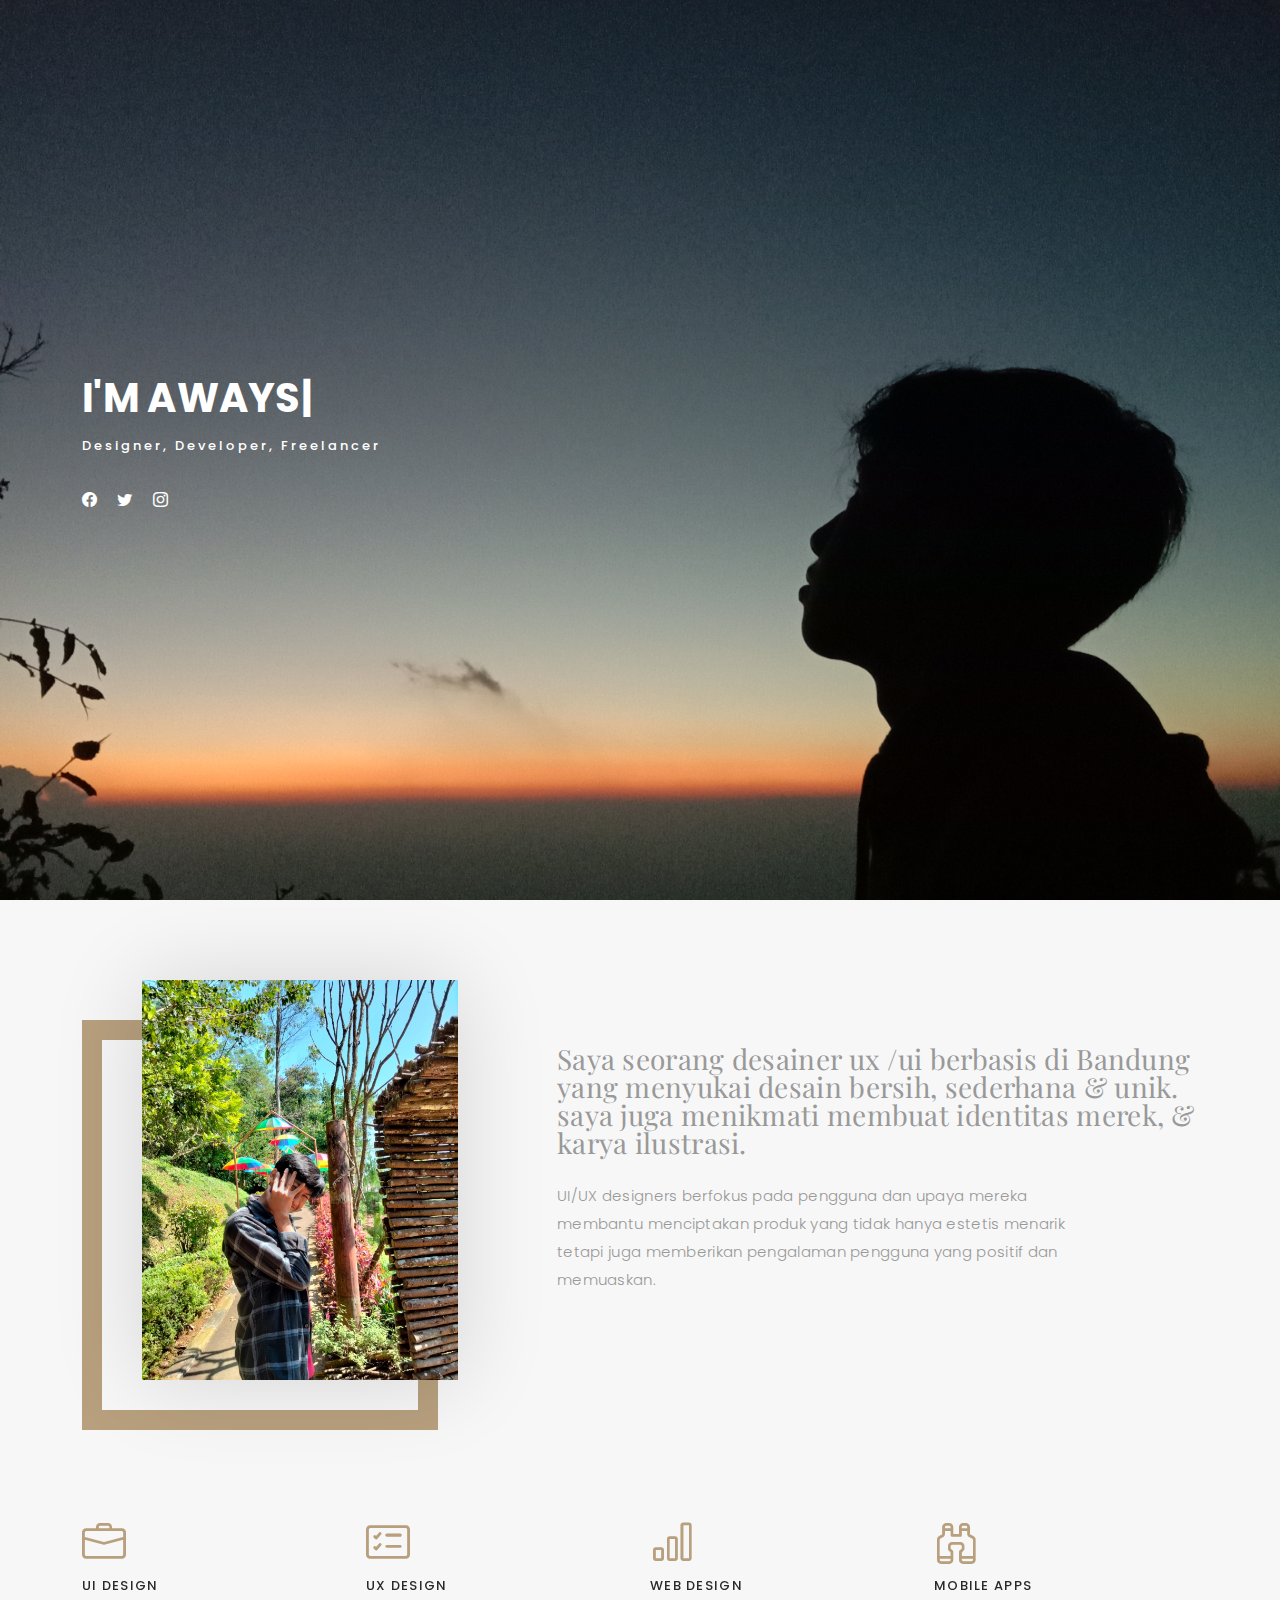
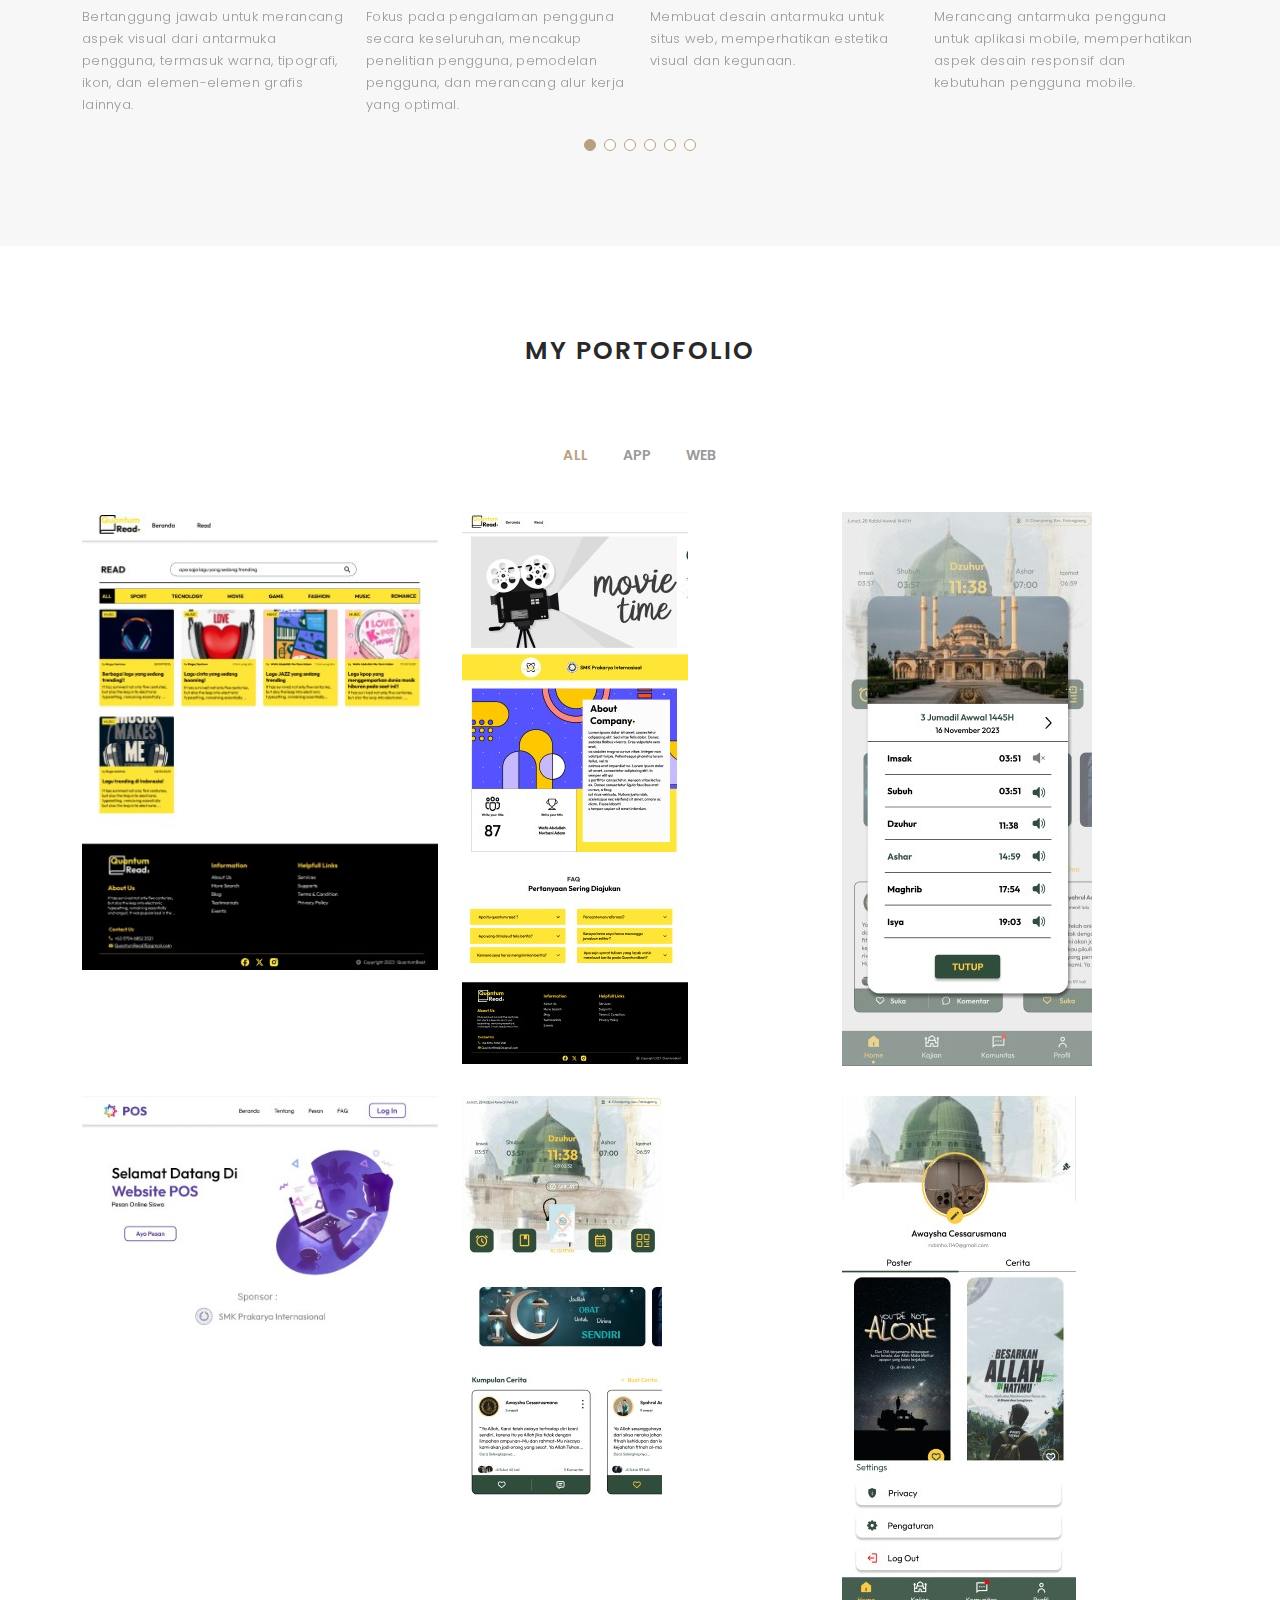
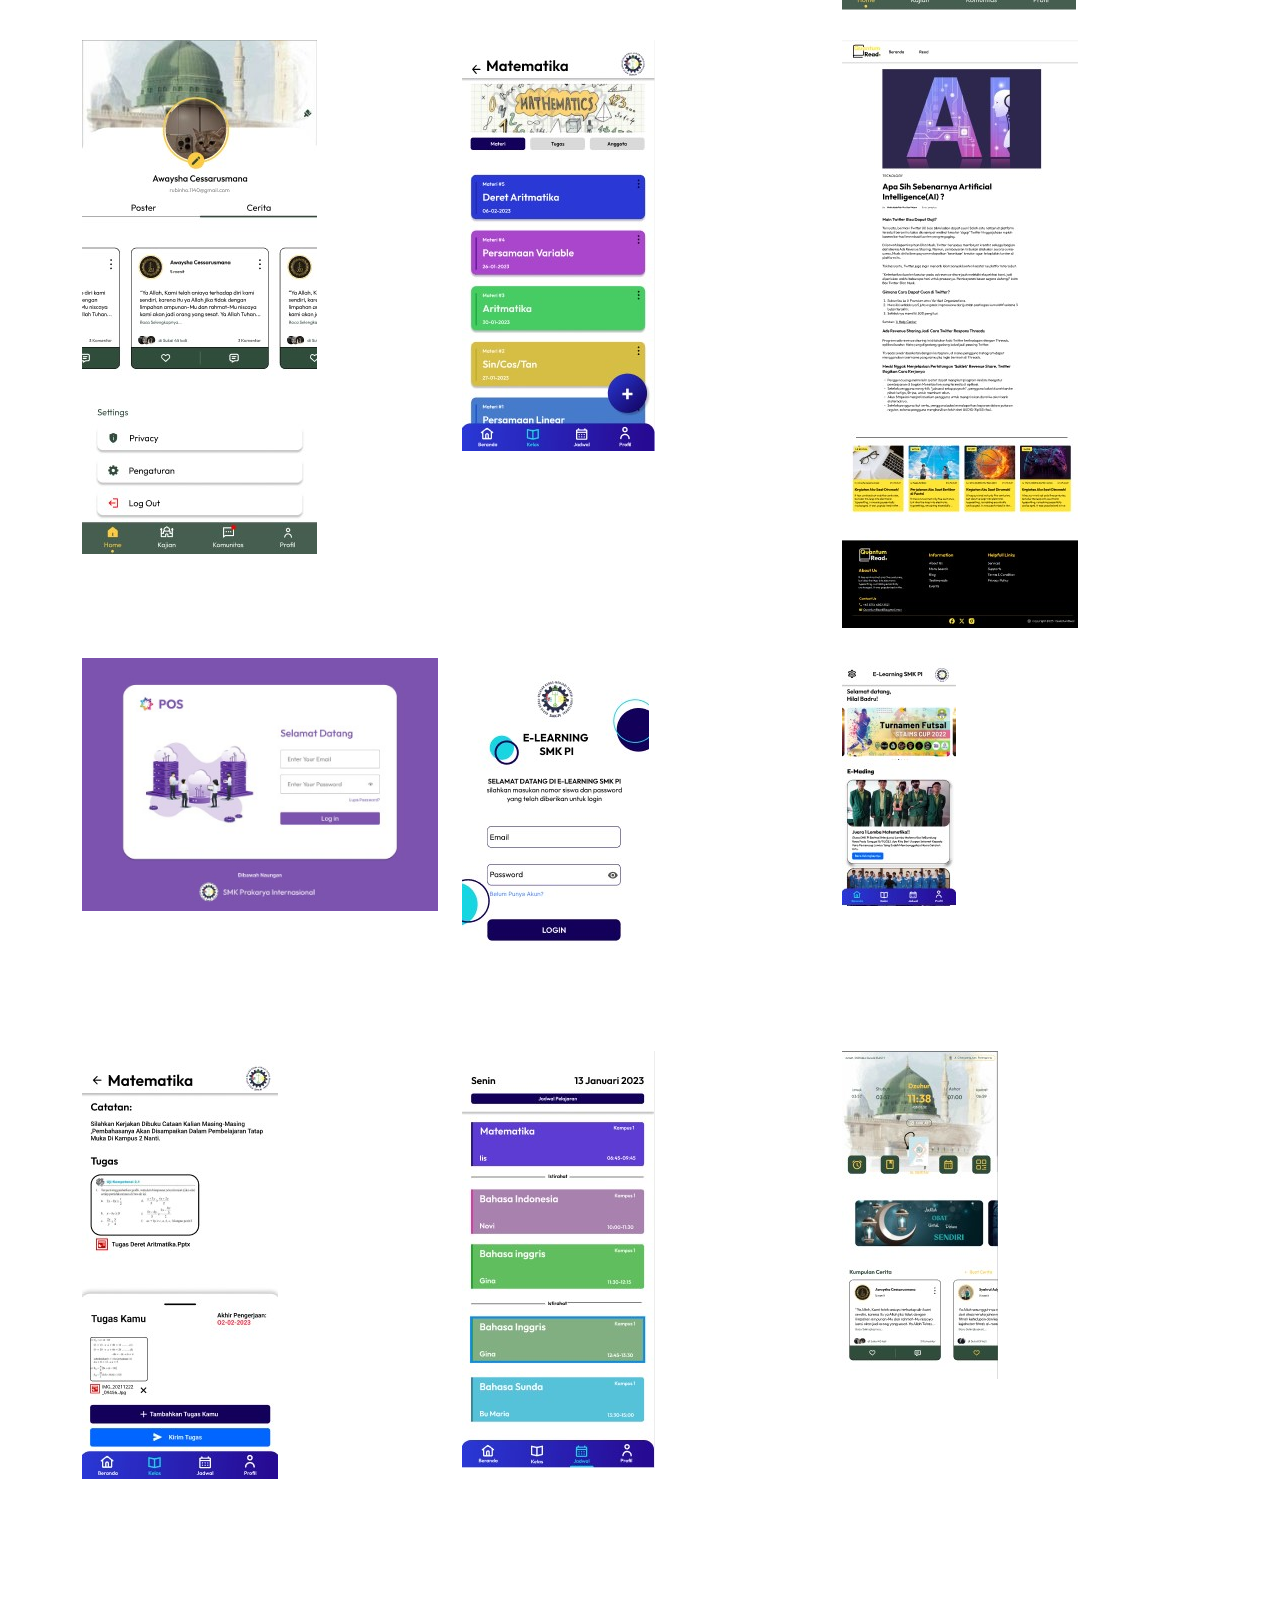
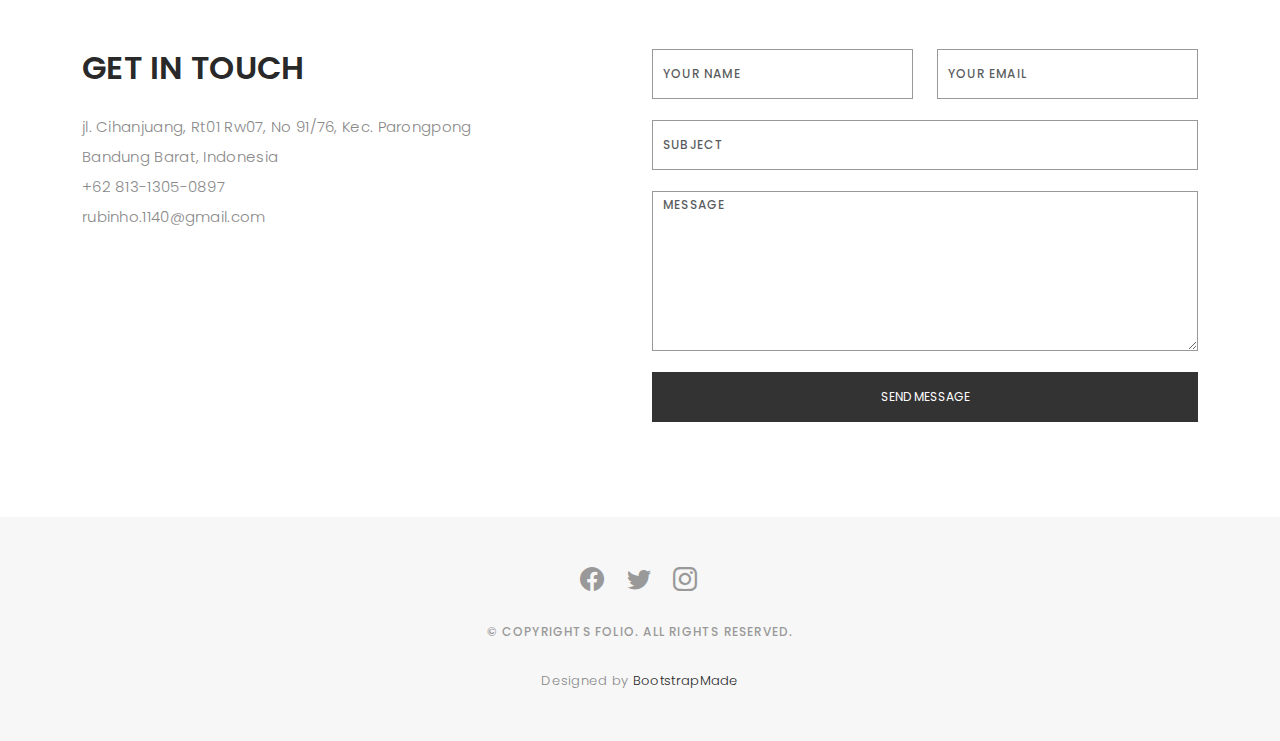
<file: index.html>
<!DOCTYPE html>
<html lang="en">

<head>
  <meta charset="utf-8">
  <meta content="width=device-width, initial-scale=1.0" name="viewport">

  <title>Folio Bootstrap Template - Index</title>
  <meta content="" name="description">
  <meta content="" name="keywords">

  <!-- Favicons -->
  <link href="assets/img/favicon.png" rel="icon">
  <link href="assets/img/apple-touch-icon.png" rel="apple-touch-icon">

  <!-- Google Fonts -->
  <link href="https://fonts.googleapis.com/css?family=Poppins:300,300i,400,400i,500,500i,600,600i,700,700i|Playfair+Display:400,400i,500,500i,600,600i,700,700i,900,900i" rel="stylesheet">

  <!-- Vendor CSS Files -->
  <link href="assets/vendor/bootstrap/css/bootstrap.min.css" rel="stylesheet">
  <link href="assets/vendor/bootstrap-icons/bootstrap-icons.css" rel="stylesheet">
  <link href="assets/vendor/boxicons/css/boxicons.min.css" rel="stylesheet">
  <link href="assets/vendor/glightbox/css/glightbox.min.css" rel="stylesheet">
  <link href="assets/vendor/swiper/swiper-bundle.min.css" rel="stylesheet">

  <!-- Template Main CSS File -->
  <link href="assets/css/style.css" rel="stylesheet">

  <!-- =======================================================
  * Template Name: Folio
  * Updated: Nov 17 2023 with Bootstrap v5.3.2
  * Template URL: https://bootstrapmade.com/folio-bootstrap-portfolio-template/
  * Author: BootstrapMade.com
  * License: https://bootstrapmade.com/license/
  ======================================================== -->
</head>

<body>

  <!-- ======= Header ======= -->
  <header id="header" class="fixed-top ">
    <div class="container d-flex align-items-center justify-content-between">

      <a href="index.html" class="logo"><img src="assets/img/logo.png" alt="" class="img-fluid"></a>
      <!-- Uncomment below if you prefer to use an text logo -->
      <!-- <h1 class="logo"><a href="index.html">Folio</a></h1> -->

      <nav id="navbar" class="navbar">
        <ul>
          <li><a class="nav-link scrollto active" href="#hero">Home</a></li>
          <li><a class="nav-link scrollto" href="#about">About</a></li>
          <li><a class="nav-link  scrollto" href="#portfolio">Portfolio</a></li>
          <!-- <li><a class="nav-link  scrollto" href="#journal">Blog</a></li> -->
          <!-- <li class="dropdown"><a href="#"><span>Drop Down</span> <i class="bi bi-chevron-down"></i></a>
            <ul>
              <li><a href="#">Drop Down 1</a></li>
              <li class="dropdown"><a href="#"><span>Deep Drop Down</span> <i class="bi bi-chevron-right"></i></a>
                <ul>
                  <li><a href="#">Deep Drop Down 1</a></li>
                  <li><a href="#">Deep Drop Down 2</a></li>
                  <li><a href="#">Deep Drop Down 3</a></li>
                  <li><a href="#">Deep Drop Down 4</a></li>
                  <li><a href="#">Deep Drop Down 5</a></li>
                </ul>
              </li>
              <li><a href="#">Drop Down 2</a></li>
              <li><a href="#">Drop Down 3</a></li>
              <li><a href="#">Drop Down 4</a></li>
            </ul>
          </li> -->
          <li><a class="nav-link scrollto" href="#contact">Contact</a></li>
        </ul>
        <i class="bi bi-list mobile-nav-toggle"></i>
      </nav><!-- .navbar -->

    </div>
  </header><!-- End Header -->

  <!-- ======= Hero Section ======= -->
  <div id="hero" class="home">

    <div class="container">
      <div class="hero-content">
        <h1>I'm <span class="typed" data-typed-items="Awaysha Cessarusmana, Designer, Developer, Freelancer"></span></h1>
        <p>Designer, Developer, Freelancer</p>

        <ul class="list-unstyled list-social">
          <li><a href="#"><i class="bi bi-facebook"></i></a></li>
          <li><a href="#"><i class="bi bi-twitter"></i></a></li>
          <li><a href="#"><i class="bi bi-instagram"></i></a></li>
          <!-- <li><a href="#"><i class="bi bi-linkedin"></i></a></li> -->
        </ul>
      </div>
    </div>
  </div><!-- End Hero -->

  <main id="main">

    <!-- ======= About Section ======= -->
    <div id="about" class="paddsection">
      <div class="container">
        <div class="row justify-content-between">

          <div class="col-lg-4 ">
            <div class="div-img-bg">
              <div class="about-img">
                <img src="assets/img/aku.jpg" class="img-responsive" alt="me">
              </div>
            </div>
          </div>

          <div class="col-lg-7">
            <div class="about-descr">

              <p class="p-heading">Saya seorang desainer ux /ui berbasis di Bandung yang menyukai desain bersih, sederhana & unik. saya juga menikmati membuat identitas merek, & karya ilustrasi. </p>
              <p class="separator">UI/UX designers berfokus pada pengguna dan upaya mereka membantu menciptakan produk yang tidak hanya estetis menarik tetapi juga memberikan pengalaman pengguna yang positif dan memuaskan. </p>

            </div>

          </div>
        </div>
      </div>
    </div><!-- End About Section -->

    <!-- ======= Services Section ======= -->
    <div id="services">
      <div class="container">

        <div class="services-slider swiper" data-aos="fade-up" data-aos-delay="100">
          <div class="swiper-wrapper">

            <div class="swiper-slide">
              <div class="services-block">
                <i class="bi bi-briefcase"></i>
                <span>UI DESIGN</span>
                <p class="separator">Bertanggung jawab untuk merancang aspek visual dari antarmuka pengguna, termasuk warna, tipografi, ikon, dan elemen-elemen grafis lainnya. </p>
              </div>
            </div><!-- End testimonial item -->

            <div class="swiper-slide">
              <div class="services-block">
                <i class="bi bi-card-checklist"></i>
                <span>UX DESIGN</span>
                <p class="separator">Fokus pada pengalaman pengguna secara keseluruhan, mencakup penelitian pengguna, pemodelan pengguna, dan merancang alur kerja yang optimal. </p>
              </div>
            </div><!-- End testimonial item -->

            <div class="swiper-slide">
              <div class="services-block">
                <i class="bi bi-bar-chart"></i>
                <span>WEB DESIGN</span>
                <p class="separator">Membuat desain antarmuka untuk situs web, memperhatikan estetika visual dan kegunaan. </p>
              </div>
            </div><!-- End testimonial item -->

            <div class="swiper-slide">
              <div class="services-block">
                <i class="bi bi-binoculars"></i>
                <span>MOBILE APPS</span>
                <p class="separator">Merancang antarmuka pengguna untuk aplikasi mobile, memperhatikan aspek desain responsif dan kebutuhan pengguna mobile.</p>
              </div>
            </div><!-- End testimonial item -->

            <div class="swiper-slide">
              <div class="services-block">
                <i class="bi bi-brightness-high"></i>
                <span>PROTOTYPING</span>
                <p class="separator">Membuat prototipe interaktif untuk menggambarkan secara nyata alur pengguna dan fungsionalitas produk. </p>
              </div>
            </div> <!--End testimonial item -->

            <div class="swiper-slide">
              <div class="services-block">
                <i class="bi bi-calendar4-week"></i>
                <span>FREELANCE DESIGNER</span>
                <p class="separator">Bekerja secara independen untuk berbagai proyek dan klien, membangun portofolio desain pribadi. </p>
              </div>
            </div> <!--End testimonial item -->

          </div>
          <div class="swiper-pagination"></div>
        </div>

      </div>

    </div><!-- End Services Section -->

    <!-- ======= Portfolio Section ======= -->
    <div id="portfolio" class="paddsection">

      <div class="container">
        <div class="section-title text-center">
          <h2>My Portofolio</h2>
        </div>
      </div>

      <div class="container">

        <div class="row">
          <div class="col-lg-12 d-flex justify-content-center">
            <ul id="portfolio-flters">
              <li data-filter="*" class="filter-active">All</li>
              <li data-filter=".filter-app">App</li>
              <!-- <li data-filter=".filter-card">Card</li> -->
              <li data-filter=".filter-web">Web</li>
            </ul>
          </div>
        </div>

        <div class="row portfolio-container">

          <div class="col-lg-4 col-md-6 portfolio-item filter-web">
            <img src="assets/img/web2.jpg" class="img-fluid" alt="">
            <div class="portfolio-info">
              <h4>Halaman search, Website Blog</h4>
              <p>Web</p>
              <a href="assets/img/web2.jpg" data-gallery="portfolioGallery" class="portfolio-lightbox preview-link" title="Web 2"><i class="bx bx-plus"></i></a>
              <a href="portfolio-details.html" class="details-link" title="More Details"><i class="bx bx-link"></i></a>
            </div>
          </div>

          <div class="col-lg-4 col-md-6 portfolio-item filter-web">
            <img src="assets/img/web3.jpg" class="img-fluid" alt="">
            <div class="portfolio-info">
              <h4>Tampilan depan, Website Blog</h4>
              <p>Web</p>
              <a href="assets/img/web3.jpg" data-gallery="portfolioGallery" class="portfolio-lightbox preview-link" title="Web 2"><i class="bx bx-plus"></i></a>
              <a href="portfolio-details.html" class="details-link" title="More Details"><i class="bx bx-link"></i></a>
            </div>
          </div>

          <div class="col-lg-4 col-md-6 portfolio-item filter-app">
            <img src="assets/img/app2.jpg" class="img-fluid" alt="">
            <div class="portfolio-info">
              <h4>Jawal sholat, App Muslim</h4>
              <p>App</p>
              <a href="assets/img/app2.jpg" data-gallery="portfolioGallery" class="portfolio-lightbox preview-link" title="App 1"><i class="bx bx-plus"></i></a>
              <a href="portfolio-details.html" class="details-link" title="More Details"><i class="bx bx-link"></i></a>
            </div>
          </div>

          <div class="col-lg-4 col-md-6 portfolio-item filter-web">
            <img src="assets/img/web5.jpg" class="img-fluid" alt="">
            <div class="portfolio-info">
              <h4>Halaman utama, Website POS </h4>
              <p>Web</p>
              <a href="assets/img/web5.jpg" data-gallery="portfolioGallery" class="portfolio-lightbox preview-link" title="Web 3"><i class="bx bx-plus"></i></a>
              <a href="portfolio-details.html" class="details-link" title="More Details"><i class="bx bx-link"></i></a>
            </div>
          </div>

          <div class="col-lg-4 col-md-6 portfolio-item filter-app">
            <img src="assets/img/app9.jpg" class="img-fluid" alt="">
            <div class="portfolio-info">
              <h4>Halaman utama, App Muslim</h4>
              <p>App</p>
              <a href="assets/img/app9.jpg" data-gallery="portfolioGallery" class="portfolio-lightbox preview-link" title="App 2"><i class="bx bx-plus"></i></a>
              <a href="portfolio-details.html" class="details-link" title="More Details"><i class="bx bx-link"></i></a>
            </div>
          </div>

          <div class="col-lg-4 col-md-6 portfolio-item filter-app">
            <img src="assets/img/app3.jpg" class="img-fluid" alt="">
            <div class="portfolio-info">
              <h4>Halaman profil poster, App Muslim </h4>
              <p>App</p>
              <a href="assets/img/app3.jpg" data-gallery="portfolioGallery" class="portfolio-lightbox preview-link" title="App 3"><i class="bx bx-plus"></i></a>
              <a href="portfolio-details.html" class="details-link" title="More Details"><i class="bx bx-link"></i></a>
            </div>
          </div>

          <div class="col-lg-4 col-md-6 portfolio-item filter-app">
            <img src="assets/img/app4.jpg" class="img-fluid" alt="">
            <div class="portfolio-info">
              <h4>Halaman profil cerita, App Muslim</h4>
              <p>App</p>
              <a href="assets/img/app4.jpg" data-gallery="portfolioGallery" class="portfolio-lightbox preview-link" title="App 3"><i class="bx bx-plus"></i></a>
              <a href="portfolio-details.html" class="details-link" title="More Details"><i class="bx bx-link"></i></a>
            </div>
          </div>

          <div class="col-lg-4 col-md-6 portfolio-item filter-app">
            <img src="assets/img/app5.jpg" class="img-fluid" alt="">
            <div class="portfolio-info">
              <h4>Halaman materi, App E-Learning</h4>
              <p>App</p>
              <a href="assets/img/app5.jpg" data-gallery="portfolioGallery" class="portfolio-lightbox preview-link" title="App 3"><i class="bx bx-plus"></i></a>
              <a href="portfolio-details.html" class="details-link" title="More Details"><i class="bx bx-link"></i></a>
            </div>
          </div>

          <div class="col-lg-4 col-md-6 portfolio-item filter-web">
            <img src="assets/img/web4.jpg" class="img-fluid" alt="">
            <div class="portfolio-info">
              <h4>Halaman detail artikel, Website Blog</h4>
              <p>Web</p>
              <a href="assets/img/web4.jpg" data-gallery="portfolioGallery" class="portfolio-lightbox preview-link" title="Web 4"><i class="bx bx-plus"></i></a>
              <a href="portfolio-details.html" class="details-link" title="More Details"><i class="bx bx-link"></i></a>
            </div>
          </div>

          <div class="col-lg-4 col-md-6 portfolio-item filter-web">
            <img src="assets/img/web6.jpg" class="img-fluid" alt="">
            <div class="portfolio-info">
              <h4>Halaman login, Website POS</h4>
              <p>Web</p>
              <a href="assets/img/web6.jpg" data-gallery="portfolioGallery" class="portfolio-lightbox preview-link" title="Web 4"><i class="bx bx-plus"></i></a>
              <a href="portfolio-details.html" class="details-link" title="More Details"><i class="bx bx-link"></i></a>
            </div>
          </div>

          <div class="col-lg-4 col-md-6 portfolio-item filter-app">
            <img src="assets/img/app6.jpg" class="img-fluid" alt="">
            <div class="portfolio-info">
              <h4>Halaman login, App E-Learning</h4>
              <p>App</p>
              <a href="assets/img/app6.jpg" data-gallery="portfolioGallery" class="portfolio-lightbox preview-link" title="Web 4"><i class="bx bx-plus"></i></a>
              <a href="portfolio-details.html" class="details-link" title="More Details"><i class="bx bx-link"></i></a>
            </div>
          </div>

          <div class="col-lg-4 col-md-6 portfolio-item filter-app">
            <img src="assets/img/app7.jpg" class="img-fluid" alt="">
            <div class="portfolio-info">
              <h4>Halaman utama, App E-Learning</h4>
              <p>App</p>
              <a href="assets/img/app7.jpg" data-gallery="portfolioGallery" class="portfolio-lightbox preview-link" title="Web 4"><i class="bx bx-plus"></i></a>
              <a href="portfolio-details.html" class="details-link" title="More Details"><i class="bx bx-link"></i></a>
            </div>
          </div>

          <div class="col-lg-4 col-md-6 portfolio-item filter-app">
            <img src="assets/img/app8.jpg" class="img-fluid" alt="">
            <div class="portfolio-info">
              <h4>Halaman pengiriman tugas, App E-Learning</h4>
              <p>App</p>
              <a href="assets/img/app8.jpg" data-gallery="portfolioGallery" class="portfolio-lightbox preview-link" title="Web 4"><i class="bx bx-plus"></i></a>
              <a href="portfolio-details.html" class="details-link" title="More Details"><i class="bx bx-link"></i></a>
            </div>
          </div>

          <div class="col-lg-4 col-md-6 portfolio-item filter-app">
            <img src="assets/img/app11.jpg" class="img-fluid" alt="">
            <div class="portfolio-info">
              <h4>Halaman jadwal pelajaran, App E-Learning</h4>
              <p>App</p>
              <a href="assets/img/app10.jpg" data-gallery="portfolioGallery" class="portfolio-lightbox preview-link" title="Web 4"><i class="bx bx-plus"></i></a>
              <a href="portfolio-details.html" class="details-link" title="More Details"><i class="bx bx-link"></i></a>
            </div>
          </div>

          <div class="col-lg-4 col-md-6 portfolio-item filter-app">
            <img src="assets/img/app1.jpg" class="img-fluid" alt="">
            <div class="portfolio-info">
              <h4>Halaman utama, App Muslim</h4>
              <p>App</p>
              <a href="assets/img/app1.jpg" data-gallery="portfolioGallery" class="portfolio-lightbox preview-link" title="Web 4"><i class="bx bx-plus"></i></a>
              <a href="portfolio-details.html" class="details-link" title="More Details"><i class="bx bx-link"></i></a>
            </div>
          </div>

        </div>

      </div>

    </div><!-- End Portfolio Section -->

    <!-- ======= Journal Section ======= -->
    <!-- <div id="journal" class="text-left paddsection">

      <div class="container">
        <div class="section-title text-center">
          <h2>journal</h2>
        </div>
      </div>

      <div class="container">
        <div class="journal-block">
          <div class="row">

            <div class="col-lg-4 col-md-6">
              <div class="journal-info">

                <a href="blog-single.html"><img src="assets/img/blog-post-1.jpg" class="img-responsive" alt="img"></a>

                <div class="journal-txt">

                  <h4><a href="blog-single.html">SO LETS MAKE THE MOST IS BEAUTIFUL</a></h4>
                  <p class="separator">To an English person, it will seem like simplified English
                  </p>

                </div>

              </div>
            </div>

            <div class="col-lg-4 col-md-6">
              <div class="journal-info">

                <a href="blog-single.html"><img src="assets/img/blog-post-2.jpg" class="img-responsive" alt="img"></a>

                <div class="journal-txt">

                  <h4><a href="blog-single.html">WE'RE GONA MAKE DREAMS COMES</a></h4>
                  <p class="separator">To an English person, it will seem like simplified English
                  </p>

                </div>

              </div>
            </div>

            <div class="col-lg-4 col-md-6">
              <div class="journal-info">

                <a href="blog-single.html"><img src="assets/img/blog-post-3.jpg" class="img-responsive" alt="img"></a>

                <div class="journal-txt">

                  <h4><a href="blog-single.html">NEW LIFE CIVILIZATIONS TO BOLDLY</a></h4>
                  <p class="separator">To an English person, it will seem like simplified English
                  </p>

                </div>

              </div>
            </div>

          </div>
        </div>
      </div>

    </div>End Journal Section -->

    <!-- ======= Contact Section ======= -->
    <div id="contact" class="paddsection">
      <div class="container">
        <div class="contact-block1">
          <div class="row">

            <div class="col-lg-6">
              <div class="contact-contact">

                <h2 class="mb-30">GET IN TOUCH</h2>

                <ul class="contact-details">
                  <li><span>jl. Cihanjuang, Rt01 Rw07, No 91/76, Kec. Parongpong</span></li>
                  <li><span>Bandung Barat, Indonesia</span></li>
                  <li><span>+62 813-1305-0897</span></li>
                  <li><span>rubinho.1140@gmail.com</span></li>
                </ul>

              </div>
            </div>

            <div class="col-lg-6">
              <form action="forms/contact.php" method="post" role="form" class="php-email-form">
                <div class="row gy-3">

                  <div class="col-lg-6">
                    <div class="form-group contact-block1">
                      <input type="text" name="name" class="form-control" id="name" placeholder="Your Name" required>
                    </div>
                  </div>

                  <div class="col-lg-6">
                    <div class="form-group">
                      <input type="email" class="form-control" name="email" id="email" placeholder="Your Email" required>
                    </div>
                  </div>

                  <div class="col-lg-12">
                    <div class="form-group">
                      <input type="text" class="form-control" name="subject" id="subject" placeholder="Subject" required>
                    </div>
                  </div>

                  <div class="col-lg-12">
                    <div class="form-group">
                      <textarea class="form-control" name="message" placeholder="Message" required></textarea>
                    </div>
                  </div>

                  <div class="col-lg-12">
                    <div class="loading">Loading</div>
                    <div class="error-message"></div>
                    <div class="sent-message">Your message has been sent. Thank you!</div>
                  </div>

                  <div class="mt-0">
                    <input type="submit" class="btn btn-defeault btn-send" value="Send message">
                  </div>

                </div>
              </form>
            </div>
          </div>
        </div>
      </div>
    </div><!-- End Contact Section -->

  </main><!-- End #main -->

  <!-- ======= Footer ======= -->
  <div id="footer" class="text-center">
    <div class="container">
      <div class="socials-media text-center">

        <ul class="list-unstyled">
          <li><a href="#"><i class="bi bi-facebook"></i></a></li>
          <li><a href="#"><i class="bi bi-twitter"></i></a></li>
          <li><a href="#"><i class="bi bi-instagram"></i></a></li>
          <!-- <li><a href="#"><i class="bi bi-linkedin"></i></a></li> -->
        </ul>

      </div>

      <p>&copy; Copyrights Folio. All rights reserved.</p>

      <div class="credits">
        <!--
        All the links in the footer should remain intact.
        You can delete the links only if you purchased the pro version.
        Licensing information: https://bootstrapmade.com/license/
        Purchase the pro version with working PHP/AJAX contact form: https://bootstrapmade.com/buy/?theme=Folio
      -->
        Designed by <a href="https://bootstrapmade.com/">BootstrapMade</a>
      </div>

    </div>
  </div><!-- End Footer -->

  <a href="#" class="back-to-top d-flex align-items-center justify-content-center"><i class="bi bi-arrow-up-short"></i></a>

  <!-- Vendor JS Files -->
  <script src="assets/vendor/bootstrap/js/bootstrap.bundle.min.js"></script>
  <script src="assets/vendor/glightbox/js/glightbox.min.js"></script>
  <script src="assets/vendor/isotope-layout/isotope.pkgd.min.js"></script>
  <script src="assets/vendor/swiper/swiper-bundle.min.js"></script>
  <script src="assets/vendor/typed.js/typed.umd.js"></script>
  <script src="assets/vendor/php-email-form/validate.js"></script>

  <!-- Template Main JS File -->
  <script src="assets/js/main.js"></script>

</body>

</html>
</file>
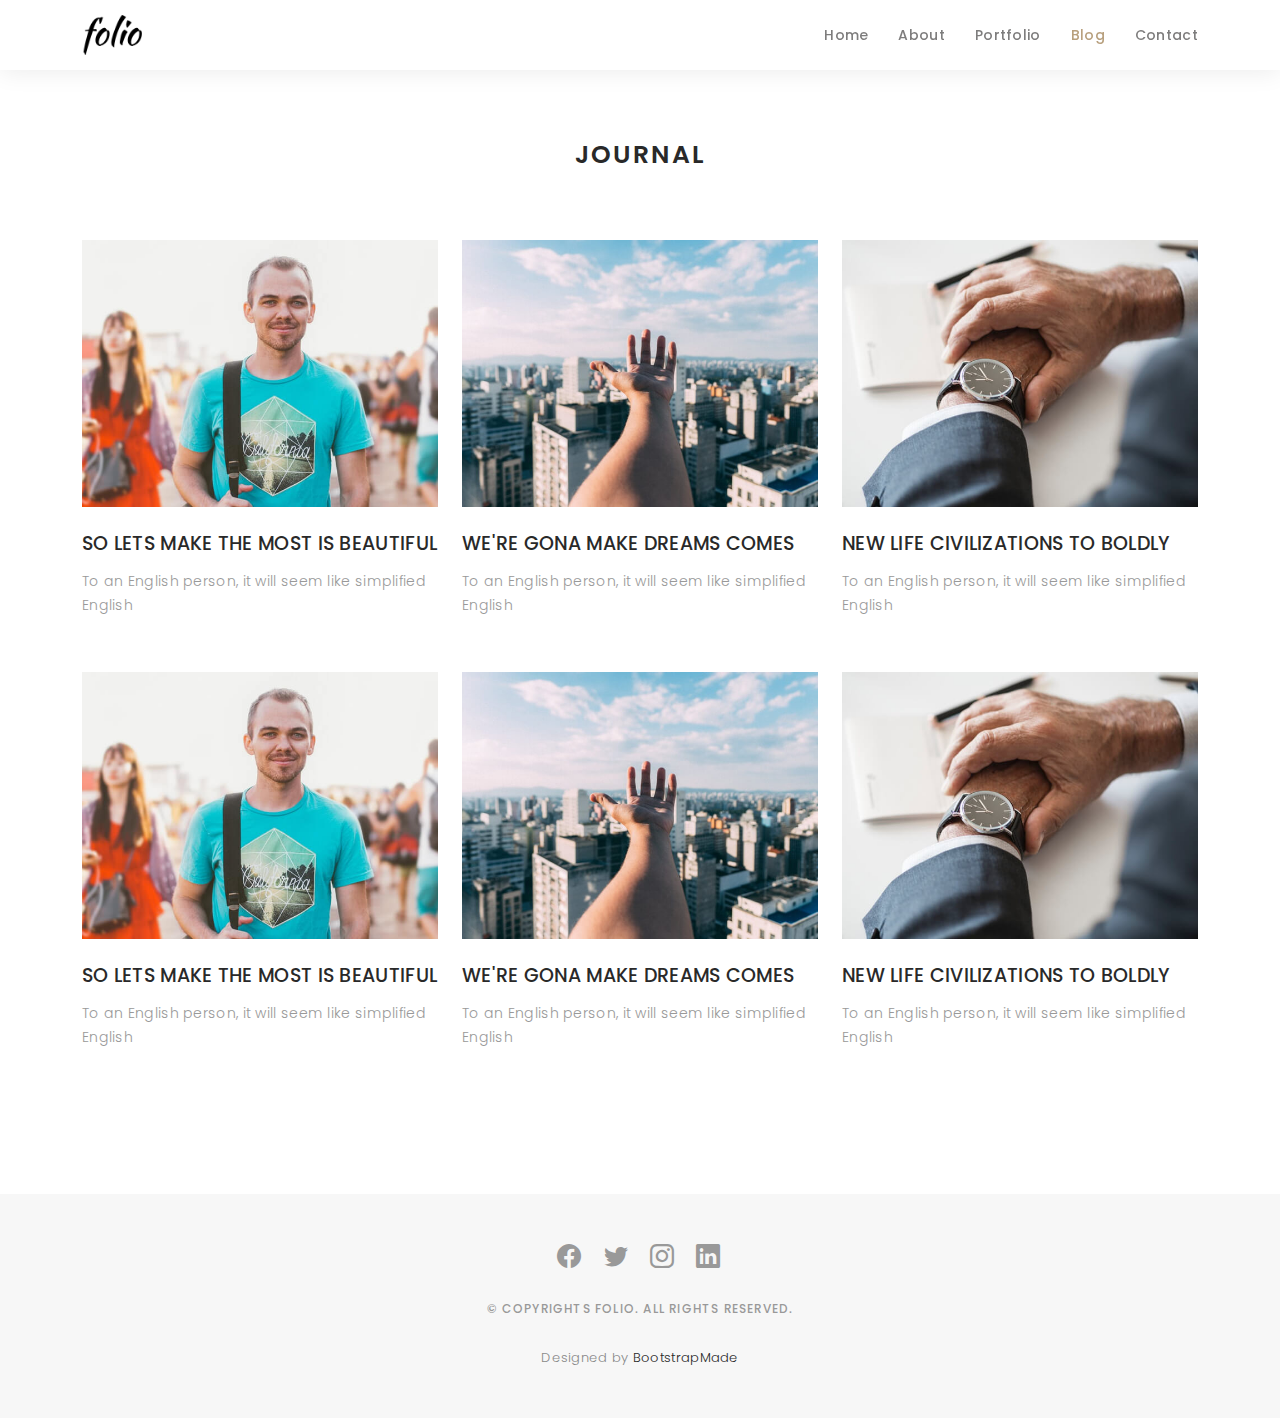
<file: blog-grid.html>
<!DOCTYPE html>
<html lang="en">

<head>
  <meta charset="utf-8">
  <meta content="width=device-width, initial-scale=1.0" name="viewport">

  <title>Folio Bootstrap Template - Blog Grid</title>
  <meta content="" name="description">
  <meta content="" name="keywords">

  <!-- Favicons -->
  <link href="assets/img/favicon.png" rel="icon">
  <link href="assets/img/apple-touch-icon.png" rel="apple-touch-icon">

  <!-- Google Fonts -->
  <link href="https://fonts.googleapis.com/css?family=Poppins:300,300i,400,400i,500,500i,600,600i,700,700i|Playfair+Display:400,400i,500,500i,600,600i,700,700i,900,900i" rel="stylesheet">

  <!-- Vendor CSS Files -->
  <link href="assets/vendor/bootstrap/css/bootstrap.min.css" rel="stylesheet">
  <link href="assets/vendor/bootstrap-icons/bootstrap-icons.css" rel="stylesheet">
  <link href="assets/vendor/boxicons/css/boxicons.min.css" rel="stylesheet">
  <link href="assets/vendor/glightbox/css/glightbox.min.css" rel="stylesheet">
  <link href="assets/vendor/swiper/swiper-bundle.min.css" rel="stylesheet">

  <!-- Template Main CSS File -->
  <link href="assets/css/style.css" rel="stylesheet">

  <!-- =======================================================
  * Template Name: Folio
  * Updated: Nov 17 2023 with Bootstrap v5.3.2
  * Template URL: https://bootstrapmade.com/folio-bootstrap-portfolio-template/
  * Author: BootstrapMade.com
  * License: https://bootstrapmade.com/license/
  ======================================================== -->
</head>

<body>

  <!-- ======= Header ======= -->
  <header id="header" class="fixed-top header-inner-pages">
    <div class="container d-flex align-items-center justify-content-between">

      <a href="index.html" class="logo"><img src="assets/img/logo.png" alt="" class="img-fluid"></a>
      <!-- Uncomment below if you prefer to use an text logo -->
      <!-- <h1 class="logo"><a href="index.html">Folio</a></h1> -->

      <nav id="navbar" class="navbar">
        <ul>
          <li><a class="nav-link scrollto " href="#hero">Home</a></li>
          <li><a class="nav-link scrollto" href="#about">About</a></li>
          <li><a class="nav-link  scrollto" href="#portfolio">Portfolio</a></li>
          <li><a class="nav-link active  scrollto" href="#journal">Blog</a></li>
          <!-- <li class="dropdown"><a href="#"><span>Drop Down</span> <i class="bi bi-chevron-down"></i></a>
            <ul>
              <li><a href="#">Drop Down 1</a></li>
              <li class="dropdown"><a href="#"><span>Deep Drop Down</span> <i class="bi bi-chevron-right"></i></a>
                <ul>
                  <li><a href="#">Deep Drop Down 1</a></li>
                  <li><a href="#">Deep Drop Down 2</a></li>
                  <li><a href="#">Deep Drop Down 3</a></li>
                  <li><a href="#">Deep Drop Down 4</a></li>
                  <li><a href="#">Deep Drop Down 5</a></li>
                </ul>
              </li>
              <li><a href="#">Drop Down 2</a></li>
              <li><a href="#">Drop Down 3</a></li>
              <li><a href="#">Drop Down 4</a></li>
            </ul>
          </li> -->
          <li><a class="nav-link scrollto" href="#contact">Contact</a></li>
        </ul>
        <i class="bi bi-list mobile-nav-toggle"></i>
      </nav><!-- .navbar -->

    </div>
  </header><!-- End Header -->

  <main id="main">

    <!-- ======= Blog Grid ======= -->
    <div id="journal-blog" class="text-left  paddsections">

      <div class="container">
        <div class="section-title text-center">
          <h2>journal</h2>
        </div>
      </div>

      <div class="container">
        <div class="journal-block">
          <div class="row">

            <div class="col-lg-4 col-md-6">
              <div class="journal-info mb-30">

                <a href="blog-single.html"><img src="assets/img/blog-post-1.jpg" class="img-responsive" alt="img"></a>

                <div class="journal-txt">

                  <h4><a href="blog-single.html">SO LETS MAKE THE MOST IS BEAUTIFUL</a></h4>
                  <p class="separator">To an English person, it will seem like simplified English
                  </p>

                </div>

              </div>
            </div>

            <div class="col-lg-4 col-md-6">
              <div class="journal-info mb-30">

                <a href="blog-single.html"><img src="assets/img/blog-post-2.jpg" class="img-responsive" alt="img"></a>

                <div class="journal-txt">

                  <h4><a href="blog-single.html">WE'RE GONA MAKE DREAMS COMES</a></h4>
                  <p class="separator">To an English person, it will seem like simplified English
                  </p>

                </div>

              </div>
            </div>

            <div class="col-lg-4 col-md-6">
              <div class="journal-info mb-30">

                <a href="blog-single.html"><img src="assets/img/blog-post-3.jpg" class="img-responsive" alt="img"></a>

                <div class="journal-txt">

                  <h4><a href="blog-single.html">NEW LIFE CIVILIZATIONS TO BOLDLY</a></h4>
                  <p class="separator">To an English person, it will seem like simplified English
                  </p>

                </div>

              </div>
            </div>

            <div class="col-lg-4 col-md-6">
              <div class="journal-info mb-30">

                <a href="blog-single.html"><img src="assets/img/blog-post-1.jpg" class="img-responsive" alt="img"></a>

                <div class="journal-txt">

                  <h4><a href="blog-single.html">SO LETS MAKE THE MOST IS BEAUTIFUL</a></h4>
                  <p class="separator">To an English person, it will seem like simplified English
                  </p>

                </div>

              </div>
            </div>

            <div class="col-lg-4 col-md-6">
              <div class="journal-info mb-30">

                <a href="blog-single.html"><img src="assets/img/blog-post-2.jpg" class="img-responsive" alt="img"></a>

                <div class="journal-txt">

                  <h4><a href="blog-single.html">WE'RE GONA MAKE DREAMS COMES</a></h4>
                  <p class="separator">To an English person, it will seem like simplified English
                  </p>

                </div>

              </div>
            </div>

            <div class="col-lg-4 col-md-6">
              <div class="journal-info mb-30">

                <a href="blog-single.html"><img src="assets/img/blog-post-3.jpg" class="img-responsive" alt="img"></a>

                <div class="journal-txt">

                  <h4><a href="blog-single.html">NEW LIFE CIVILIZATIONS TO BOLDLY</a></h4>
                  <p class="separator">To an English person, it will seem like simplified English
                  </p>

                </div>

              </div>
            </div>

          </div>
        </div>
      </div>
    </div><!-- End Blog Grid -->

  </main><!-- End #main -->

  <!-- ======= Footer ======= -->
  <div id="footer" class="text-center">
    <div class="container">
      <div class="socials-media text-center">

        <ul class="list-unstyled">
          <li><a href="#"><i class="bi bi-facebook"></i></a></li>
          <li><a href="#"><i class="bi bi-twitter"></i></a></li>
          <li><a href="#"><i class="bi bi-instagram"></i></a></li>
          <li><a href="#"><i class="bi bi-linkedin"></i></a></li>
        </ul>

      </div>

      <p>&copy; Copyrights Folio. All rights reserved.</p>

      <div class="credits">
        <!--
        All the links in the footer should remain intact.
        You can delete the links only if you purchased the pro version.
        Licensing information: https://bootstrapmade.com/license/
        Purchase the pro version with working PHP/AJAX contact form: https://bootstrapmade.com/buy/?theme=Folio
      -->
        Designed by <a href="https://bootstrapmade.com/">BootstrapMade</a>
      </div>

    </div>
  </div><!-- End Footer -->

  <a href="#" class="back-to-top d-flex align-items-center justify-content-center"><i class="bi bi-arrow-up-short"></i></a>

  <!-- Vendor JS Files -->
  <script src="assets/vendor/bootstrap/js/bootstrap.bundle.min.js"></script>
  <script src="assets/vendor/glightbox/js/glightbox.min.js"></script>
  <script src="assets/vendor/isotope-layout/isotope.pkgd.min.js"></script>
  <script src="assets/vendor/swiper/swiper-bundle.min.js"></script>
  <script src="assets/vendor/typed.js/typed.umd.js"></script>
  <script src="assets/vendor/php-email-form/validate.js"></script>

  <!-- Template Main JS File -->
  <script src="assets/js/main.js"></script>

</body>

</html>
</file>
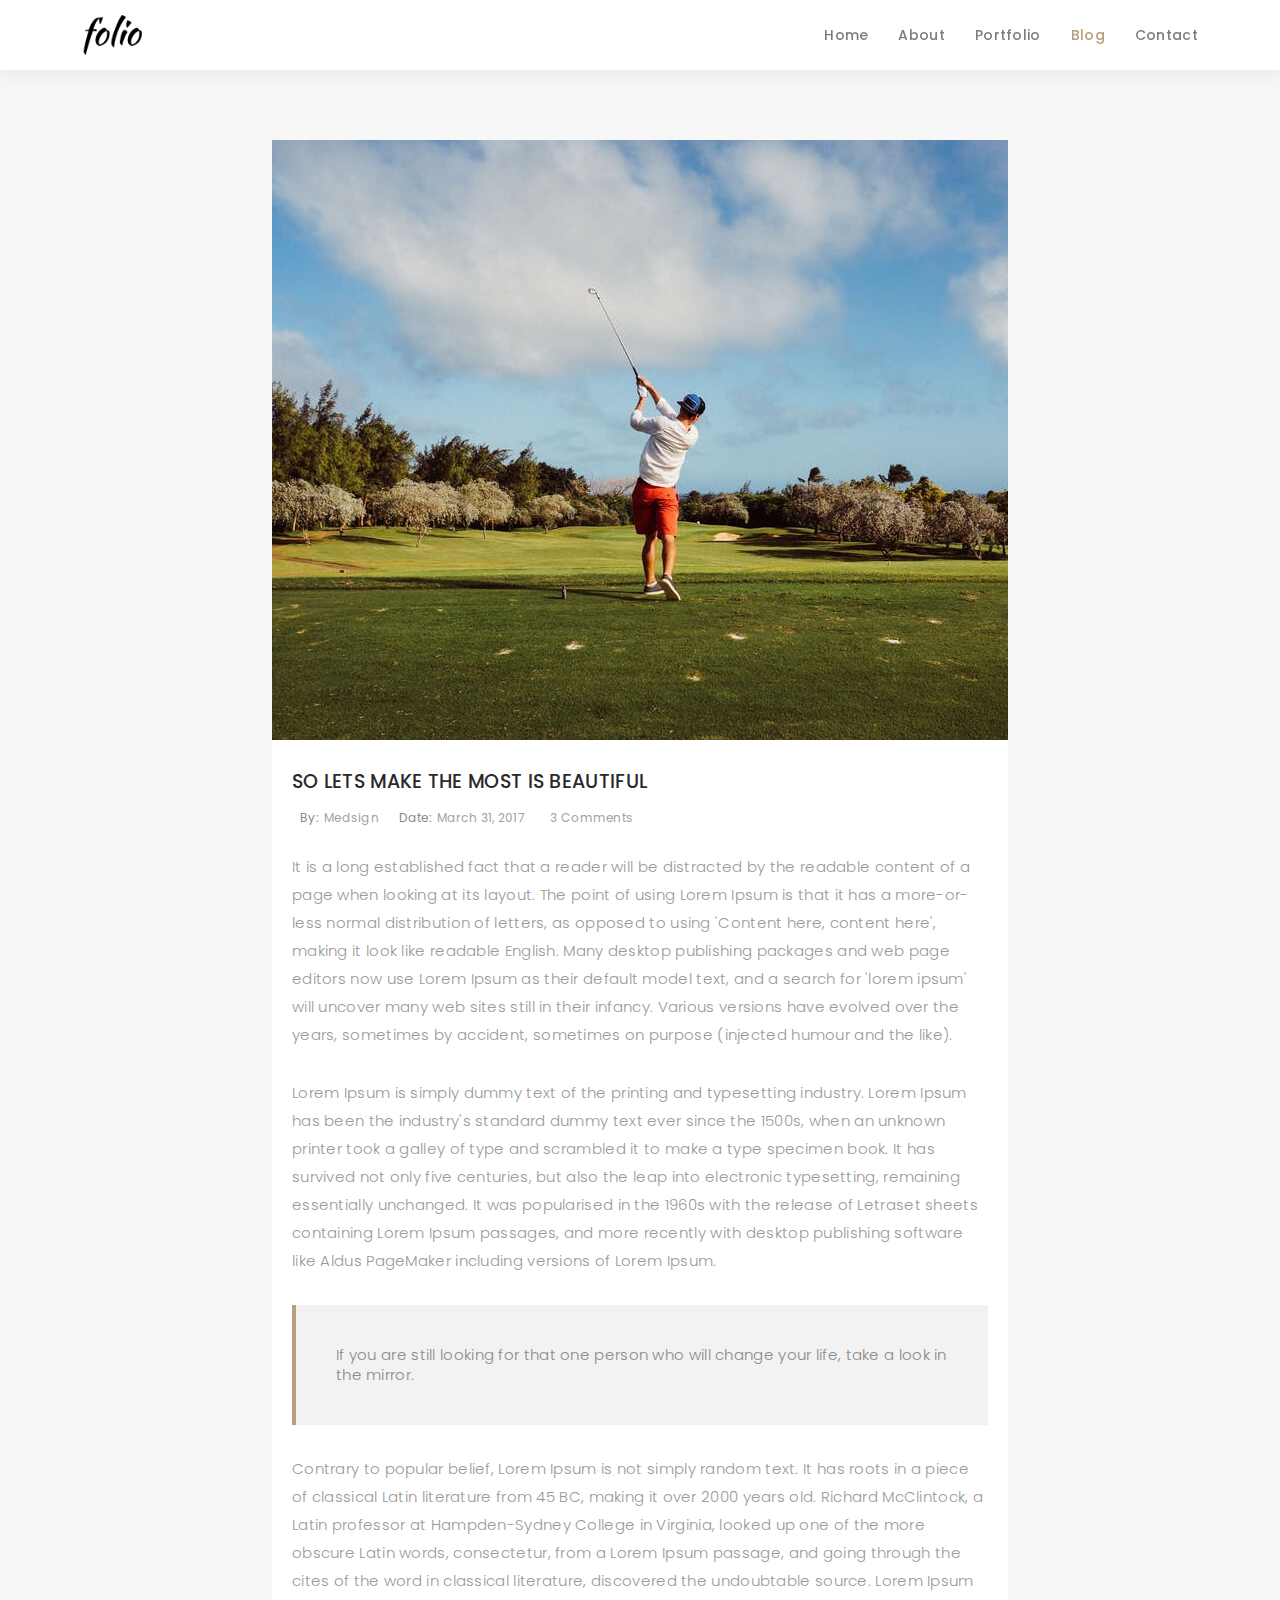
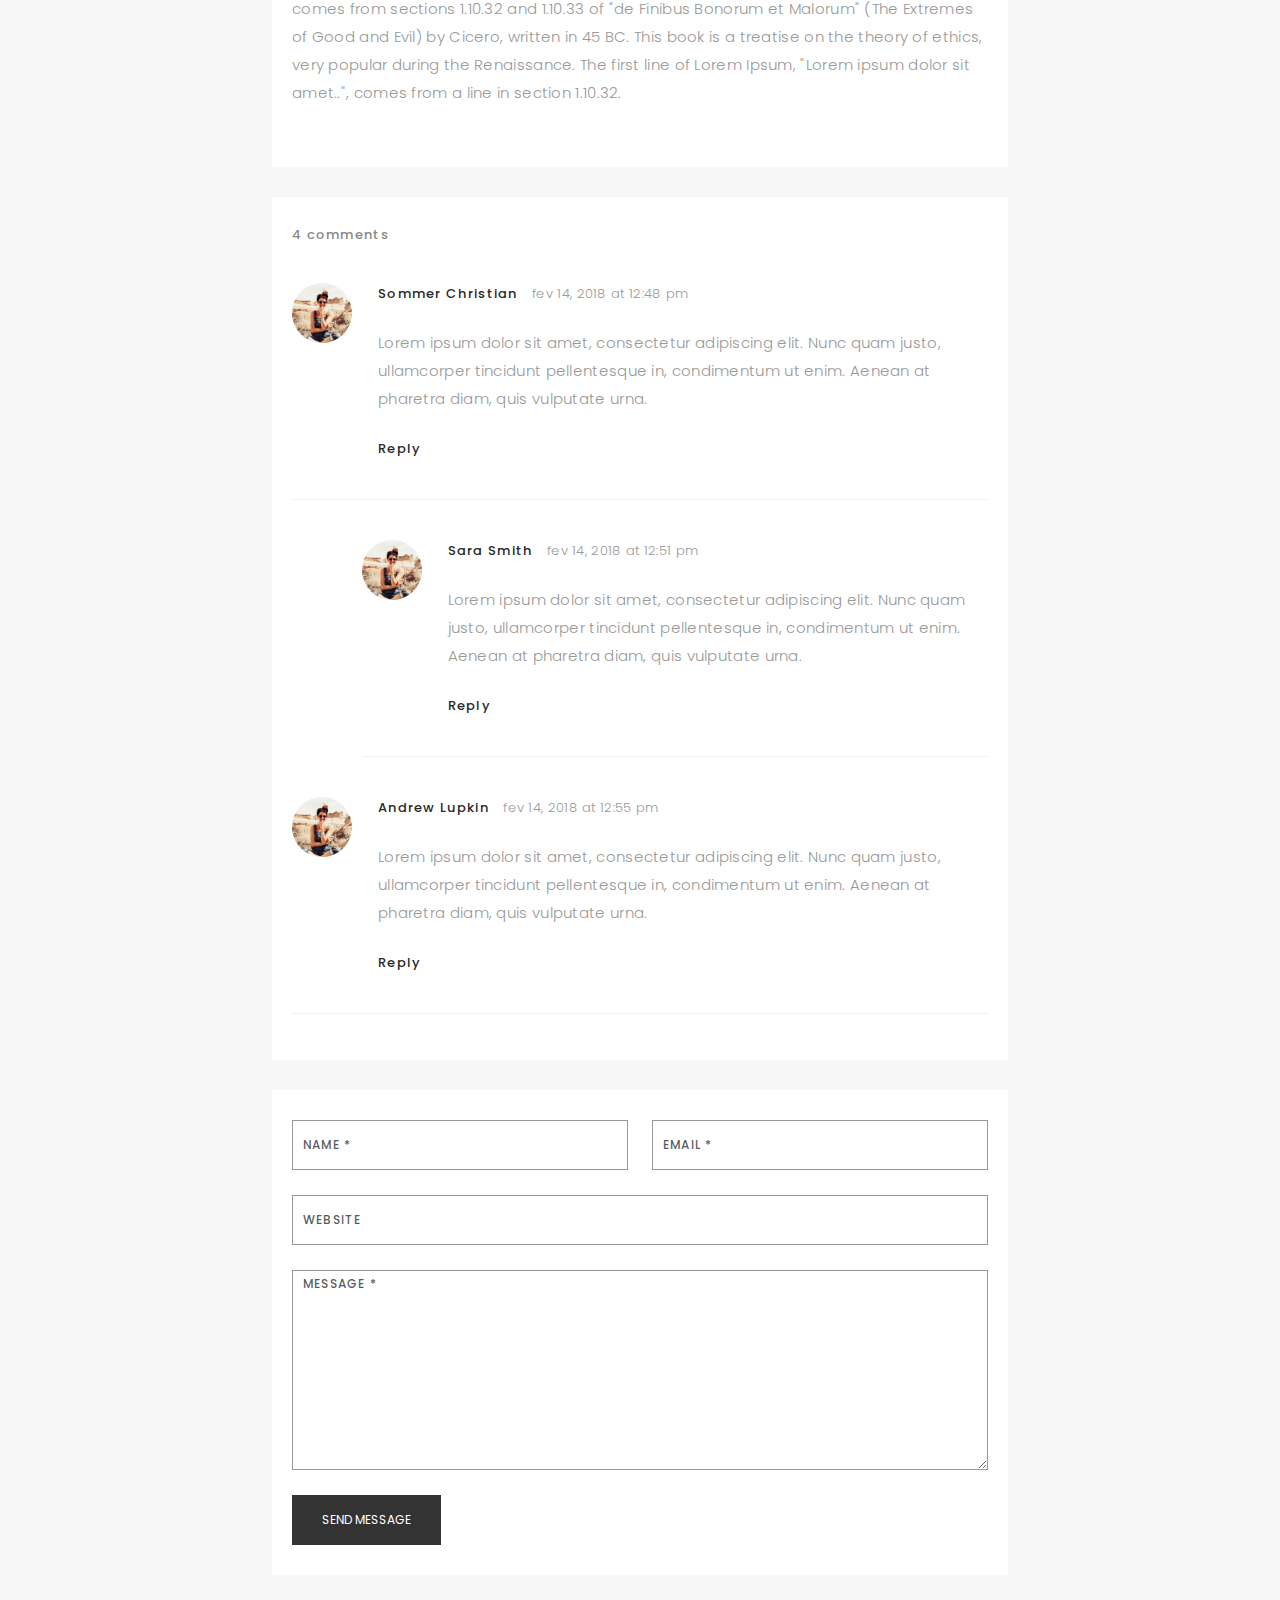
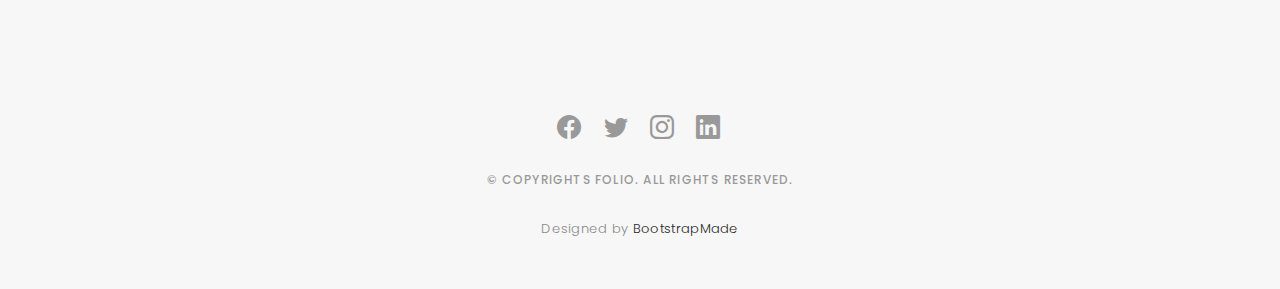
<file: blog-single.html>
<!DOCTYPE html>
<html lang="en">

<head>
  <meta charset="utf-8">
  <meta content="width=device-width, initial-scale=1.0" name="viewport">

  <title>Folio Bootstrap Template - Blog Single</title>
  <meta content="" name="description">
  <meta content="" name="keywords">

  <!-- Favicons -->
  <link href="assets/img/favicon.png" rel="icon">
  <link href="assets/img/apple-touch-icon.png" rel="apple-touch-icon">

  <!-- Google Fonts -->
  <link href="https://fonts.googleapis.com/css?family=Poppins:300,300i,400,400i,500,500i,600,600i,700,700i|Playfair+Display:400,400i,500,500i,600,600i,700,700i,900,900i" rel="stylesheet">

  <!-- Vendor CSS Files -->
  <link href="assets/vendor/bootstrap/css/bootstrap.min.css" rel="stylesheet">
  <link href="assets/vendor/bootstrap-icons/bootstrap-icons.css" rel="stylesheet">
  <link href="assets/vendor/boxicons/css/boxicons.min.css" rel="stylesheet">
  <link href="assets/vendor/glightbox/css/glightbox.min.css" rel="stylesheet">
  <link href="assets/vendor/swiper/swiper-bundle.min.css" rel="stylesheet">

  <!-- Template Main CSS File -->
  <link href="assets/css/style.css" rel="stylesheet">

  <!-- =======================================================
  * Template Name: Folio
  * Updated: Nov 17 2023 with Bootstrap v5.3.2
  * Template URL: https://bootstrapmade.com/folio-bootstrap-portfolio-template/
  * Author: BootstrapMade.com
  * License: https://bootstrapmade.com/license/
  ======================================================== -->
</head>

<body>

  <!-- ======= Header ======= -->
  <header id="header" class="fixed-top header-inner-pages">
    <div class="container d-flex align-items-center justify-content-between">

      <a href="index.html" class="logo"><img src="assets/img/logo.png" alt="" class="img-fluid"></a>
      <!-- Uncomment below if you prefer to use an text logo -->
      <!-- <h1 class="logo"><a href="index.html">Folio</a></h1> -->

      <nav id="navbar" class="navbar">
        <ul>
          <li><a class="nav-link scrollto " href="#hero">Home</a></li>
          <li><a class="nav-link scrollto" href="#about">About</a></li>
          <li><a class="nav-link  scrollto" href="#portfolio">Portfolio</a></li>
          <li><a class="nav-link active  scrollto" href="#journal">Blog</a></li>
          <!-- <li class="dropdown"><a href="#"><span>Drop Down</span> <i class="bi bi-chevron-down"></i></a>
            <ul>
              <li><a href="#">Drop Down 1</a></li>
              <li class="dropdown"><a href="#"><span>Deep Drop Down</span> <i class="bi bi-chevron-right"></i></a>
                <ul>
                  <li><a href="#">Deep Drop Down 1</a></li>
                  <li><a href="#">Deep Drop Down 2</a></li>
                  <li><a href="#">Deep Drop Down 3</a></li>
                  <li><a href="#">Deep Drop Down 4</a></li>
                  <li><a href="#">Deep Drop Down 5</a></li>
                </ul>
              </li>
              <li><a href="#">Drop Down 2</a></li>
              <li><a href="#">Drop Down 3</a></li>
              <li><a href="#">Drop Down 4</a></li>
            </ul>
          </li> -->
          <li><a class="nav-link scrollto" href="#contact">Contact</a></li>
        </ul>
        <i class="bi bi-list mobile-nav-toggle"></i>
      </nav><!-- .navbar -->

    </div>
  </header><!-- End Header -->

  <main id="main">

    <!-- ======= Blog Single ======= -->
    <div class="main-content paddsection">
      <div class="container">
        <div class="row justify-content-center">
          <div class="col-md-8 col-md-offset-2">
            <div class="row">
              <div class="container-main single-main">
                <div class="col-md-12">
                  <div class="block-main mb-30">
                    <img src="assets/img/blog-post-big.jpg" class="img-responsive" alt="reviews2">
                    <div class="content-main single-post padDiv">
                      <div class="journal-txt">
                        <h4><a href="#">SO LETS MAKE THE MOST IS BEAUTIFUL</a></h4>
                      </div>
                      <div class="post-meta">
                        <ul class="list-unstyled mb-0">
                          <li class="author">by:<a href="#">medsign</a></li>
                          <li class="date">date:<a href="#">March 31, 2017</a></li>
                          <li class="commont"><i class="ion-ios-heart-outline"></i><a href="#">3 Comments</a></li>
                        </ul>
                      </div>
                      <p class="mb-30">It is a long established fact that a reader will be distracted by the readable content of a page when looking at its layout. The point of using Lorem Ipsum is that it has a more-or-less normal distribution of letters, as opposed to
                        using 'Content here, content here', making it look like readable English. Many desktop publishing packages and web page editors now use Lorem Ipsum as their default model text, and a search for 'lorem ipsum' will uncover many web
                        sites still in their infancy. Various versions have evolved over the years, sometimes by accident, sometimes on purpose (injected humour and the like).</p>
                      <p class="mb-30">Lorem Ipsum is simply dummy text of the printing and typesetting industry. Lorem Ipsum has been the industry's standard dummy text ever since the 1500s, when an unknown printer took a galley of type and scrambled it to make a type
                        specimen book. It has survived not only five centuries, but also the leap into electronic typesetting, remaining essentially unchanged. It was popularised in the 1960s with the release of Letraset sheets containing Lorem Ipsum passages,
                        and more recently with desktop publishing software like Aldus PageMaker including versions of Lorem Ipsum.</p>
                      <blockquote>If you are still looking for that one person who will change your life, take a look in the mirror.</blockquote>
                      <p class="mb-30">Contrary to popular belief, Lorem Ipsum is not simply random text. It has roots in a piece of classical Latin literature from 45 BC, making it over 2000 years old. Richard McClintock, a Latin professor at Hampden-Sydney College in
                        Virginia, looked up one of the more obscure Latin words, consectetur, from a Lorem Ipsum passage, and going through the cites of the word in classical literature, discovered the undoubtable source. Lorem Ipsum comes from sections
                        1.10.32 and 1.10.33 of "de Finibus Bonorum et Malorum" (The Extremes of Good and Evil) by Cicero, written in 45 BC. This book is a treatise on the theory of ethics, very popular during the Renaissance. The first line of Lorem Ipsum,
                        "Lorem ipsum dolor sit amet..", comes from a line in section 1.10.32.</p>
                    </div>
                  </div>
                </div>
                <div class="col-md-12">
                  <div class="comments text-left padDiv mb-30">
                    <div class="entry-comments">
                      <h6 class="mb-30">4 comments</h6>
                      <ul class="entry-comments-list list-unstyled">
                        <li>
                          <div class="entry-comments-item">
                            <img src="assets/img/avatar.jpg" class="entry-comments-avatar" alt="">
                            <div class="entry-comments-body">
                              <span class="entry-comments-author">Sommer Christian</span>
                              <span><a href="#">fev 14, 2018 at 12:48 pm</a></span>
                              <p class="mb-10">Lorem ipsum dolor sit amet, consectetur adipiscing elit. Nunc quam justo, ullamcorper tincidunt pellentesque in, condimentum ut enim. Aenean at pharetra diam, quis vulputate urna. </p>
                              <a class="rep" href="#">Reply</a>
                            </div>
                          </div>
                          <ul class="entry-comments-reply list-unstyled">
                            <li>
                              <div class="entry-comments-item">
                                <img src="assets/img/avatar.jpg" class="entry-comments-avatar" alt="">
                                <div class="entry-comments-body">
                                  <span class="entry-comments-author">Sara Smith</span>
                                  <span><a href="#">fev 14, 2018 at 12:51 pm</a></span>
                                  <p class="mb-10">Lorem ipsum dolor sit amet, consectetur adipiscing elit. Nunc quam justo, ullamcorper tincidunt pellentesque in, condimentum ut enim. Aenean at pharetra diam, quis vulputate urna.</p>
                                  <a class="rep" href="#">Reply</a>
                                </div>
                              </div>
                            </li>
                          </ul>
                        </li>
                        <li>
                          <div class="entry-comments-item">
                            <img src="assets/img/avatar.jpg" class="entry-comments-avatar" alt="">
                            <div class="entry-comments-body">
                              <span class="entry-comments-author">Andrew Lupkin</span>
                              <span><a href="#">fev 14, 2018 at 12:55 pm</a></span>
                              <p class="mb-10">Lorem ipsum dolor sit amet, consectetur adipiscing elit. Nunc quam justo, ullamcorper tincidunt pellentesque in, condimentum ut enim. Aenean at pharetra diam, quis vulputate urna. </p>
                              <a class="rep" href="#">Reply</a>
                            </div>
                          </div>
                        </li>
                      </ul>
                    </div>
                  </div>
                </div>
                <div class="col-lg-12">
                  <div class="cmt padDiv">
                    <form id="comment-form" method="post" action="" role="form">
                      <div class="row">
                        <div class="col-lg-6">
                          <div class="form-group">
                            <input id="form_name" type="text" name="name" class="form-control" placeholder="Name *" required="required">
                          </div>
                        </div>
                        <div class="col-lg-6">
                          <div class="form-group">
                            <input id="form_email" type="email" name="email" class="form-control" placeholder="email *" required="required">
                          </div>
                        </div>
                        <div class="col-md-12">
                          <div class="form-group">
                            <input id="form_name" type="text" name="website" class="form-control" placeholder="Website">
                          </div>
                        </div>
                        <div class="col-lg-12">
                          <div class="form-group">
                            <textarea id="form_message" name="message" class="form-control" placeholder="Message *" style="height: 200px;" required="required"></textarea>
                          </div>
                        </div>
                        <div class="col-lg-12">
                          <input type="submit" class="btn btn-defeault btn-send" value="Send message">
                        </div>
                      </div>
                    </form>
                  </div>
                </div>
              </div>
            </div>
          </div>
        </div>
      </div>
    </div><!-- End Blog Single -->

  </main><!-- End #main -->

  <!-- ======= Footer ======= -->
  <div id="footer" class="text-center">
    <div class="container">
      <div class="socials-media text-center">

        <ul class="list-unstyled">
          <li><a href="#"><i class="bi bi-facebook"></i></a></li>
          <li><a href="#"><i class="bi bi-twitter"></i></a></li>
          <li><a href="#"><i class="bi bi-instagram"></i></a></li>
          <li><a href="#"><i class="bi bi-linkedin"></i></a></li>
        </ul>

      </div>

      <p>&copy; Copyrights Folio. All rights reserved.</p>

      <div class="credits">
        <!--
        All the links in the footer should remain intact.
        You can delete the links only if you purchased the pro version.
        Licensing information: https://bootstrapmade.com/license/
        Purchase the pro version with working PHP/AJAX contact form: https://bootstrapmade.com/buy/?theme=Folio
      -->
        Designed by <a href="https://bootstrapmade.com/">BootstrapMade</a>
      </div>

    </div>
  </div><!-- End Footer -->

  <a href="#" class="back-to-top d-flex align-items-center justify-content-center"><i class="bi bi-arrow-up-short"></i></a>

  <!-- Vendor JS Files -->
  <script src="assets/vendor/bootstrap/js/bootstrap.bundle.min.js"></script>
  <script src="assets/vendor/glightbox/js/glightbox.min.js"></script>
  <script src="assets/vendor/isotope-layout/isotope.pkgd.min.js"></script>
  <script src="assets/vendor/swiper/swiper-bundle.min.js"></script>
  <script src="assets/vendor/typed.js/typed.umd.js"></script>
  <script src="assets/vendor/php-email-form/validate.js"></script>

  <!-- Template Main JS File -->
  <script src="assets/js/main.js"></script>

</body>

</html>
</file>
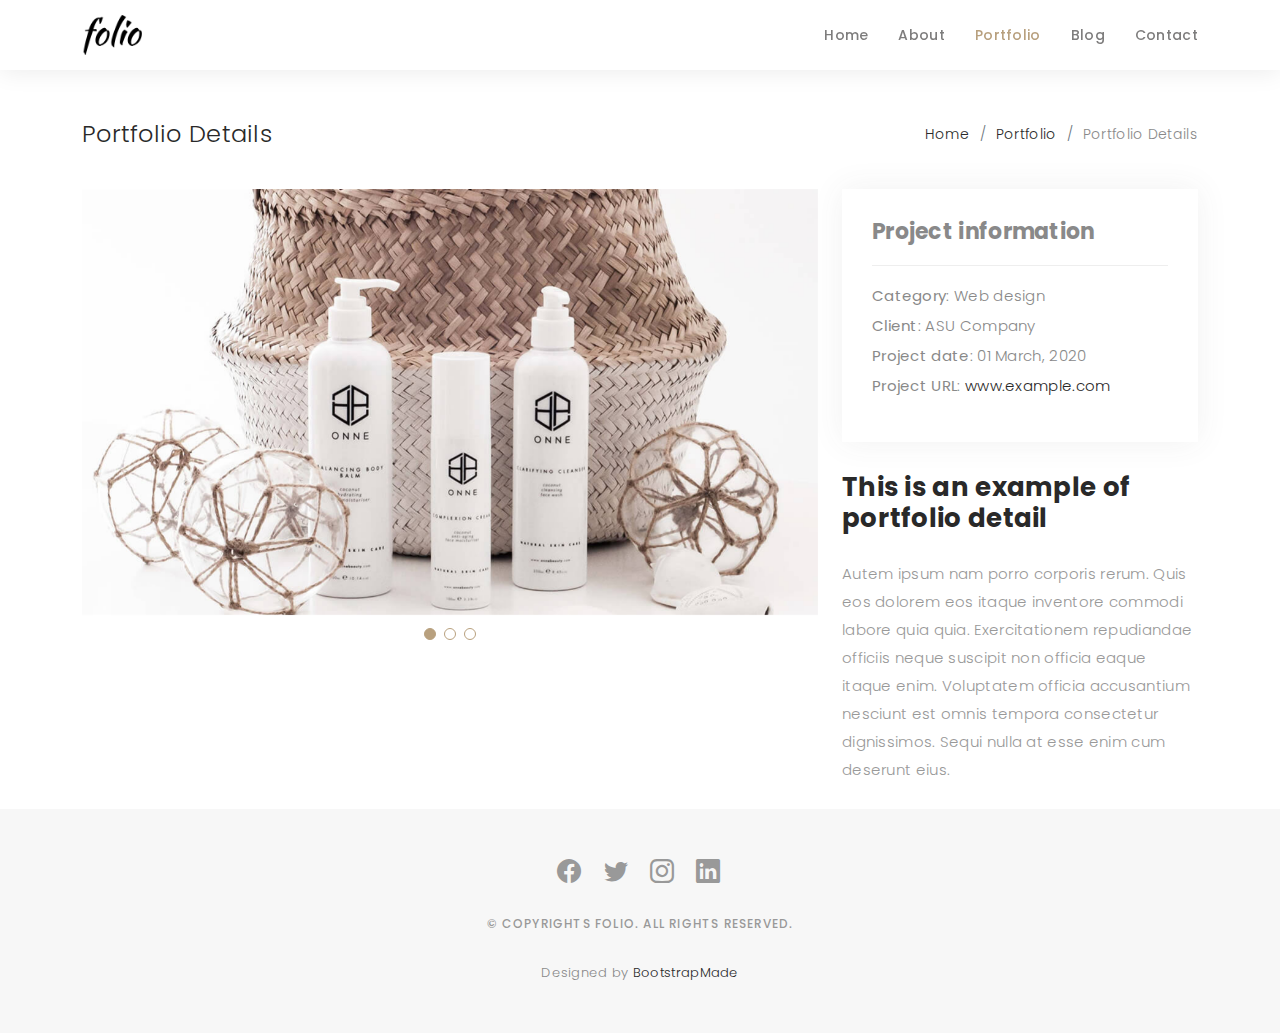
<file: portfolio-details.html>
<!DOCTYPE html>
<html lang="en">

<head>
  <meta charset="utf-8">
  <meta content="width=device-width, initial-scale=1.0" name="viewport">

  <title>Portfolio Details - Folio Bootstrap Template</title>
  <meta content="" name="description">
  <meta content="" name="keywords">

  <!-- Favicons -->
  <link href="assets/img/favicon.png" rel="icon">
  <link href="assets/img/apple-touch-icon.png" rel="apple-touch-icon">

  <!-- Google Fonts -->
  <link href="https://fonts.googleapis.com/css?family=Poppins:300,300i,400,400i,500,500i,600,600i,700,700i|Playfair+Display:400,400i,500,500i,600,600i,700,700i,900,900i" rel="stylesheet">

  <!-- Vendor CSS Files -->
  <link href="assets/vendor/bootstrap/css/bootstrap.min.css" rel="stylesheet">
  <link href="assets/vendor/bootstrap-icons/bootstrap-icons.css" rel="stylesheet">
  <link href="assets/vendor/boxicons/css/boxicons.min.css" rel="stylesheet">
  <link href="assets/vendor/glightbox/css/glightbox.min.css" rel="stylesheet">
  <link href="assets/vendor/swiper/swiper-bundle.min.css" rel="stylesheet">

  <!-- Template Main CSS File -->
  <link href="assets/css/style.css" rel="stylesheet">

  <!-- =======================================================
  * Template Name: Folio
  * Updated: Nov 17 2023 with Bootstrap v5.3.2
  * Template URL: https://bootstrapmade.com/folio-bootstrap-portfolio-template/
  * Author: BootstrapMade.com
  * License: https://bootstrapmade.com/license/
  ======================================================== -->
</head>

<body>

  <!-- ======= Header ======= -->
  <header id="header" class="fixed-top header-inner-pages">
    <div class="container d-flex align-items-center justify-content-between">

      <a href="index.html" class="logo"><img src="assets/img/logo.png" alt="" class="img-fluid"></a>
      <!-- Uncomment below if you prefer to use an text logo -->
      <!-- <h1 class="logo"><a href="index.html">Folio</a></h1> -->

      <nav id="navbar" class="navbar">
        <ul>
          <li><a class="nav-link scrollto " href="#hero">Home</a></li>
          <li><a class="nav-link scrollto" href="#about">About</a></li>
          <li><a class="nav-link active  scrollto" href="#portfolio">Portfolio</a></li>
          <li><a class="nav-link  scrollto" href="#journal">Blog</a></li>
          <!-- <li class="dropdown"><a href="#"><span>Drop Down</span> <i class="bi bi-chevron-down"></i></a>
            <ul>
              <li><a href="#">Drop Down 1</a></li>
              <li class="dropdown"><a href="#"><span>Deep Drop Down</span> <i class="bi bi-chevron-right"></i></a>
                <ul>
                  <li><a href="#">Deep Drop Down 1</a></li>
                  <li><a href="#">Deep Drop Down 2</a></li>
                  <li><a href="#">Deep Drop Down 3</a></li>
                  <li><a href="#">Deep Drop Down 4</a></li>
                  <li><a href="#">Deep Drop Down 5</a></li>
                </ul>
              </li>
              <li><a href="#">Drop Down 2</a></li>
              <li><a href="#">Drop Down 3</a></li>
              <li><a href="#">Drop Down 4</a></li>
            </ul>
          </li> -->
          <li><a class="nav-link scrollto" href="#contact">Contact</a></li>
        </ul>
        <i class="bi bi-list mobile-nav-toggle"></i>
      </nav><!-- .navbar -->

    </div>
  </header><!-- End Header -->

  <main id="main">

    <!-- ======= Breadcrumbs Section ======= -->
    <section class="breadcrumbs">
      <div class="container">

        <div class="d-flex justify-content-between align-items-center">
          <h2>Portfolio Details</h2>
          <ol>
            <li><a href="index.html">Home</a></li>
            <li><a href="portfolio.html">Portfolio</a></li>
            <li>Portfolio Details</li>
          </ol>
        </div>

      </div>
    </section><!-- Breadcrumbs Section -->

    <!-- ======= Portfolio Details Section ======= -->
    <section id="portfolio-details" class="portfolio-details">
      <div class="container">

        <div class="row gy-4">

          <div class="col-lg-8">
            <div class="portfolio-details-slider swiper">
              <div class="swiper-wrapper align-items-center">

                <div class="swiper-slide">
                  <img src="assets/img/portfolio/portfolio-details-1.jpg" alt="">
                </div>

                <div class="swiper-slide">
                  <img src="assets/img/portfolio/portfolio-details-2.jpg" alt="">
                </div>

                <div class="swiper-slide">
                  <img src="assets/img/portfolio/portfolio-details-3.jpg" alt="">
                </div>

              </div>
              <div class="swiper-pagination"></div>
            </div>
          </div>

          <div class="col-lg-4">
            <div class="portfolio-info">
              <h3>Project information</h3>
              <ul>
                <li><strong>Category</strong>: Web design</li>
                <li><strong>Client</strong>: ASU Company</li>
                <li><strong>Project date</strong>: 01 March, 2020</li>
                <li><strong>Project URL</strong>: <a href="#">www.example.com</a></li>
              </ul>
            </div>
            <div class="portfolio-description">
              <h2>This is an example of portfolio detail</h2>
              <p>
                Autem ipsum nam porro corporis rerum. Quis eos dolorem eos itaque inventore commodi labore quia quia. Exercitationem repudiandae officiis neque suscipit non officia eaque itaque enim. Voluptatem officia accusantium nesciunt est omnis tempora consectetur dignissimos. Sequi nulla at esse enim cum deserunt eius.
              </p>
            </div>
          </div>

        </div>

      </div>
    </section><!-- End Portfolio Details Section -->

  </main><!-- End #main -->

  <!-- ======= Footer ======= -->
  <div id="footer" class="text-center">
    <div class="container">
      <div class="socials-media text-center">

        <ul class="list-unstyled">
          <li><a href="#"><i class="bi bi-facebook"></i></a></li>
          <li><a href="#"><i class="bi bi-twitter"></i></a></li>
          <li><a href="#"><i class="bi bi-instagram"></i></a></li>
          <li><a href="#"><i class="bi bi-linkedin"></i></a></li>
        </ul>

      </div>

      <p>&copy; Copyrights Folio. All rights reserved.</p>

      <div class="credits">
        <!--
        All the links in the footer should remain intact.
        You can delete the links only if you purchased the pro version.
        Licensing information: https://bootstrapmade.com/license/
        Purchase the pro version with working PHP/AJAX contact form: https://bootstrapmade.com/buy/?theme=Folio
      -->
        Designed by <a href="https://bootstrapmade.com/">BootstrapMade</a>
      </div>

    </div>
  </div><!-- End Footer -->

  <a href="#" class="back-to-top d-flex align-items-center justify-content-center"><i class="bi bi-arrow-up-short"></i></a>

  <!-- Vendor JS Files -->
  <script src="assets/vendor/bootstrap/js/bootstrap.bundle.min.js"></script>
  <script src="assets/vendor/glightbox/js/glightbox.min.js"></script>
  <script src="assets/vendor/isotope-layout/isotope.pkgd.min.js"></script>
  <script src="assets/vendor/swiper/swiper-bundle.min.js"></script>
  <script src="assets/vendor/typed.js/typed.umd.js"></script>
  <script src="assets/vendor/php-email-form/validate.js"></script>

  <!-- Template Main JS File -->
  <script src="assets/js/main.js"></script>

</body>

</html>
</file>
<file: assets/css/style.css>
/**
* Template Name: Folio
* Updated: Nov 17 2023 with Bootstrap v5.3.2
* Template URL: https://bootstrapmade.com/folio-bootstrap-portfolio-template/
* Author: BootstrapMade.com
* License: https://bootstrapmade.com/license/
*/

/*--------------------------------------------------------------
# General
--------------------------------------------------------------*/
body {
  background: #ffffff;
  color: #898989;
  font-family: "Poppins", helvetica;
  font-size: 15px;
  font-weight: 300;
  line-height: 20px;
  letter-spacing: 0.02em;
  overflow-x: hidden;
  margin: 0 auto;
  padding: 0;
  box-sizing: border-box;
}

h1,
h2,
h3,
h4,
h5,
h6 {
  margin: 0;
}

h2 {
  color: #292929;
  font-weight: 600;
}

h4 {
  color: #292929;
  font-size: 14px;
  font-weight: 600;
}

a {
  color: #292929;
  text-decoration: none !important;
  transition: all 0.5s ease-in-out 0s;
}

a:hover {
  transition: all 0.5s ease-in-out 0s;
}

p {
  margin: 25px 0;
  padding: 0;
  font-size: 15px;
  color: #999999;
  line-height: 28px;
}

::-moz-selection {
  background: #b8a07e;
  color: #fff;
}

::selection {
  background: #b8a07e;
  color: #fff;
}

.btn {
  background: #333;
  border: medium none;
  border-radius: 0;
  color: #fff;
  font-size: 12px;
  height: 50px;
  line-height: 50px;
  padding: 0 30px;
  text-transform: uppercase;
}

.btn:hover,
.btn:focus {
  color: #fff;
}

.padDiv {
  padding: 30px 20px;
}

.section-title {
  margin-bottom: 70px;
}

.section-title h2 {
  font-size: 25px;
  letter-spacing: 2px;
  text-transform: uppercase;
}

.form-control {
  background-color: transparent;
  border: 1px solid #999;
  border-radius: 0;
  color: #999999;
  font-size: 12px;
  font-weight: 500;
  height: 50px;
  letter-spacing: 0.1em;
  padding-left: 10px;
  margin: 0 0 25px 0;
  line-height: 14px;
  text-transform: uppercase;
}

.form-control:focus {
  box-shadow: none;
  outline: 0 none;
}

.paddsection {
  padding-top: 90px;
  padding-bottom: 90px;
}

.paddsections {
  padding-top: 90px;
  padding-bottom: 90px !important;
}

.hvr-shutter-in-horizontal::before {
  background: #333;
}

.hvr-shutter-in-horizontal:hover {
  background: #b8a07e;
}

.mb-30 {
  margin-bottom: 30px;
}

.main-content {
  padding-top: 140px;
}

/*--------------------------------------------------------------
# Back to top button
--------------------------------------------------------------*/
.back-to-top {
  position: fixed;
  visibility: hidden;
  opacity: 0;
  right: 15px;
  bottom: 15px;
  z-index: 996;
  background: #b8a07e;
  width: 40px;
  height: 40px;
  border-radius: 4px;
  transition: all 0.4s;
}

.back-to-top i {
  font-size: 28px;
  color: #fff;
  line-height: 0;
}

.back-to-top:hover {
  background: #c6b398;
  color: #fff;
}

.back-to-top.active {
  visibility: visible;
  opacity: 1;
}

/*--------------------------------------------------------------
# Header
--------------------------------------------------------------*/
#header {
  transition: all 0.5s;
  z-index: 997;
  padding: 15px 0;
  background-color: #fff;
  top: -100%;
  box-shadow: 0px 2px 25px rgba(0, 0, 0, 0.08);
}

#header.header-scrolled,
#header.header-inner-pages {
  top: 0;
}

#header .logo {
  font-size: 30px;
  margin: 0;
  padding: 0;
  line-height: 1;
  font-weight: 600;
  letter-spacing: 1px;
  font-family: "Playfair Display", sans-serif;
  font-style: italic;
}

#header .logo a {
  color: #898989;
}

#header .logo img {
  max-height: 40px;
}

@media (max-width: 992px) {
  #header {
    border: 0;
  }
}

/*--------------------------------------------------------------
# Navigation Menu
--------------------------------------------------------------*/
/**
* Desktop Navigation 
*/
.navbar {
  padding: 0;
}

.navbar ul {
  margin: 0;
  padding: 0;
  display: flex;
  list-style: none;
  align-items: center;
}

.navbar li {
  position: relative;
}

.navbar a,
.navbar a:focus {
  display: flex;
  align-items: center;
  justify-content: space-between;
  padding: 10px 0 10px 30px;
  font-family: "Poppins", sans-serif;
  font-size: 14px;
  font-weight: 500;
  color: #7e7d7d;
  white-space: nowrap;
  transition: 0.3s;
}

.navbar a i,
.navbar a:focus i {
  font-size: 12px;
  line-height: 0;
  margin-left: 5px;
}

.navbar a:hover,
.navbar .active,
.navbar .active:focus,
.navbar li:hover>a {
  color: #b8a07e;
}

.navbar .dropdown ul {
  display: block;
  position: absolute;
  left: 30px;
  top: calc(100% + 30px);
  margin: 0;
  padding: 10px 0;
  z-index: 99;
  opacity: 0;
  visibility: hidden;
  background: #fff;
  box-shadow: 0px 0px 30px rgba(127, 137, 161, 0.25);
  transition: 0.3s;
}

.navbar .dropdown ul li {
  min-width: 200px;
}

.navbar .dropdown ul a {
  padding: 10px 20px;
  font-weight: 400;
}

.navbar .dropdown ul a i {
  font-size: 12px;
}

.navbar .dropdown ul a:hover,
.navbar .dropdown ul .active:hover,
.navbar .dropdown ul li:hover>a {
  color: #b8a07e;
}

.navbar .dropdown:hover>ul {
  opacity: 1;
  top: 100%;
  visibility: visible;
}

.navbar .dropdown .dropdown ul {
  top: 0;
  left: calc(100% - 30px);
  visibility: hidden;
}

.navbar .dropdown .dropdown:hover>ul {
  opacity: 1;
  top: 0;
  left: 100%;
  visibility: visible;
}

@media (max-width: 1366px) {
  .navbar .dropdown .dropdown ul {
    left: -90%;
  }

  .navbar .dropdown .dropdown:hover>ul {
    left: -100%;
  }
}

/**
* Mobile Navigation 
*/
.mobile-nav-toggle {
  color: #4b4a4a;
  font-size: 28px;
  cursor: pointer;
  display: none;
  line-height: 0;
  transition: 0.5s;
}

.mobile-nav-toggle.bi-x {
  color: #fff;
}

@media (max-width: 991px) {
  .mobile-nav-toggle {
    display: block;
  }

  .navbar ul {
    display: none;
  }
}

.navbar-mobile {
  position: fixed;
  overflow: hidden;
  top: 0;
  right: 0;
  left: 0;
  bottom: 0;
  background: rgba(49, 49, 49, 0.9);
  transition: 0.3s;
}

.navbar-mobile .mobile-nav-toggle {
  position: absolute;
  top: 15px;
  right: 15px;
}

.navbar-mobile ul {
  display: block;
  position: absolute;
  top: 55px;
  right: 15px;
  bottom: 15px;
  left: 15px;
  padding: 10px 0;
  border-radius: 10px;
  background-color: #fff;
  overflow-y: auto;
  transition: 0.3s;
}

.navbar-mobile a,
.navbar-mobile a:focus {
  padding: 10px 20px;
  font-size: 15px;
  color: #4b4a4a;
}

.navbar-mobile a:hover,
.navbar-mobile .active,
.navbar-mobile li:hover>a {
  color: #b8a07e;
}

.navbar-mobile .getstarted,
.navbar-mobile .getstarted:focus {
  margin: 15px;
}

.navbar-mobile .dropdown ul {
  position: static;
  display: none;
  margin: 10px 20px;
  padding: 10px 0;
  z-index: 99;
  opacity: 1;
  visibility: visible;
  background: #fff;
  box-shadow: 0px 0px 30px rgba(127, 137, 161, 0.25);
}

.navbar-mobile .dropdown ul li {
  min-width: 200px;
}

.navbar-mobile .dropdown ul a {
  padding: 10px 20px;
}

.navbar-mobile .dropdown ul a i {
  font-size: 12px;
}

.navbar-mobile .dropdown ul a:hover,
.navbar-mobile .dropdown ul .active:hover,
.navbar-mobile .dropdown ul li:hover>a {
  color: #b8a07e;
}

.navbar-mobile .dropdown>.dropdown-active {
  display: block;
}

/*--------------------------------------------------------------
# Hero
--------------------------------------------------------------*/
#hero {
  background: url("../img/aku1.jpg") repeat scroll center center/cover;
  height: 100vh;
  width: 100%;
}

#hero .hero-content {
  height: 100vh;
  text-align: left;
  width: 100%;
  display: flex;
  justify-content: center;
  flex-direction: column;
}

.hero-content h1 {
  font-size: 40px;
  font-weight: 700;
  margin-bottom: 10px;
  text-transform: uppercase;
  color: #fff;
}

.hero-content p {
  font-size: 13px;
  letter-spacing: 3px;
  margin-top: 0;
  margin-bottom: 30px;
  text-transform: capitalize;
  color: #fff;
  font-weight: 500;
}

.hero-content .list-social li {
  float: left;
  margin-right: 20px;
}

.hero-content .list-social li i {
  color: #fff;
  font-size: 15px;
}

/*--------------------------------------------------------------
# Breadcrumbs
--------------------------------------------------------------*/
.breadcrumbs {
  padding: 120px 0 0 0;
  background-color: white;
  min-height: 40px;
}

@media (max-width: 992px) {
  .breadcrumbs {
    padding-top: 100px;
  }
}

.breadcrumbs h2 {
  font-size: 24px;
  font-weight: 300;
  margin: 0;
}

@media (max-width: 992px) {
  .breadcrumbs h2 {
    margin: 0 0 10px 0;
  }
}

.breadcrumbs ol {
  display: flex;
  flex-wrap: wrap;
  list-style: none;
  padding: 0;
  margin: 0;
  font-size: 14px;
}

.breadcrumbs ol li+li {
  padding-left: 10px;
}

.breadcrumbs ol li+li::before {
  display: inline-block;
  padding-right: 10px;
  color: #6c757d;
  content: "/";
}

@media (max-width: 768px) {
  .breadcrumbs .d-flex {
    display: block !important;
  }

  .breadcrumbs ol {
    display: block;
  }

  .breadcrumbs ol li {
    display: inline-block;
  }
}

/*-----------------------------------------------------------------------------------*/
/*  About
/*-----------------------------------------------------------------------------------*/
#about {
  width: 100%;
  height: auto;
  background: #f7f7f7;
  padding-top: 120px;
}

#about .div-img-bg {
  padding-bottom: 30px;
  border: 20px solid #b8a07e;
}

#about .div-img-bg .about-img img {
  width: 100%;
  box-shadow: 0px 0px 85px 0px rgba(0, 0, 0, 0.14);
  margin-top: -60px;
  margin-left: 40px;
  height: 400px;
  -o-object-fit: cover;
  object-fit: cover;
}

#about .about-descr .p-heading {
  font-family: "Playfair Display", serif;
  font-size: 28px;
  text-align: left;
}

#about .about-descr .separator {
  max-width: 80%;
  margin-bottom: 0;
  text-align: left;
}

/*--------------------------------------------------------------
# Services
--------------------------------------------------------------*/
#services {
  background: #f7f7f7;
  position: relative;
  padding-bottom: 80px;
}

.services-block span {
  margin: 10px 0;
  position: relative;
  font-size: 13px;
  color: #292929;
  letter-spacing: 0.1em;
  font-weight: 500;
  text-transform: uppercase;
  display: block;
}

.services-block .separator {
  margin: 0;
  font-size: 13px;
  line-height: 22px;
}

.services-block i {
  font-size: 44px;
  color: #b8a07e;
  line-height: 44px;
}

.services-slider .swiper-pagination {
  margin-top: 30px;
  position: relative;
}

.services-slider .swiper-pagination .swiper-pagination-bullet {
  width: 12px;
  height: 12px;
  background-color: #fff;
  opacity: 1;
  border: 1px solid #b8a07e;
}

.services-slider .swiper-pagination .swiper-pagination-bullet-active {
  background-color: #b8a07e;
}

/*--------------------------------------------------------------
# Portfolio
--------------------------------------------------------------*/
#portfolio {
  position: relative;
  padding-bottom: 50px;
}

#portfolio #portfolio-flters {
  padding: 0;
  margin: 0 auto 35px auto;
  list-style: none;
  text-align: center;
  border-radius: 50px;
  padding: 2px 15px;
}

#portfolio #portfolio-flters li {
  cursor: pointer;
  display: inline-block;
  padding: 10px 15px 8px 15px;
  font-size: 14px;
  font-weight: 600;
  line-height: 1;
  text-transform: uppercase;
  color: #999999;
  margin-bottom: 5px;
  transition: all 0.3s ease-in-out;
}

#portfolio #portfolio-flters li:hover,
#portfolio #portfolio-flters li.filter-active {
  color: #b8a07e;
}

#portfolio #portfolio-flters li:last-child {
  margin-right: 0;
}

#portfolio .portfolio-item {
  margin-bottom: 30px;
}

#portfolio .portfolio-item .portfolio-info {
  opacity: 0;
  position: absolute;
  left: 30px;
  right: 30px;
  bottom: 0;
  z-index: 3;
  transition: all ease-in-out 0.3s;
  background: rgba(255, 255, 255, 0.9);
  padding: 15px;
}

#portfolio .portfolio-item .portfolio-info h4 {
  font-size: 18px;
  color: #666;
  font-weight: 600;
  margin-bottom: 10px;
}

#portfolio .portfolio-item .portfolio-info p {
  color: #999;
  font-size: 14px;
  margin: 0;
  padding: 0;
}

#portfolio .portfolio-item .portfolio-info .preview-link,
#portfolio .portfolio-item .portfolio-info .details-link {
  position: absolute;
  right: 40px;
  font-size: 24px;
  top: calc(50% - 18px);
  color: #b8a07e;
}

#portfolio .portfolio-item .portfolio-info .preview-link:hover,
#portfolio .portfolio-item .portfolio-info .details-link:hover {
  color: #cab89f;
}

#portfolio .portfolio-item .portfolio-info .details-link {
  right: 10px;
}

#portfolio .portfolio-item:hover .portfolio-info {
  opacity: 1;
  bottom: 20px;
}

/*--------------------------------------------------------------
# Portfolio Details
--------------------------------------------------------------*/
.portfolio-details {
  padding-top: 40px;
}

.portfolio-details .portfolio-details-slider img {
  width: 100%;
}

.portfolio-details .portfolio-details-slider .swiper-pagination {
  margin-top: 20px;
  position: relative;
}

.portfolio-details .portfolio-details-slider .swiper-pagination .swiper-pagination-bullet {
  width: 12px;
  height: 12px;
  background-color: #fff;
  opacity: 1;
  border: 1px solid #b8a07e;
}

.portfolio-details .portfolio-details-slider .swiper-pagination .swiper-pagination-bullet-active {
  background-color: #b8a07e;
}

.portfolio-details .portfolio-info {
  padding: 30px;
  box-shadow: 0px 0 30px rgba(75, 74, 74, 0.08);
}

.portfolio-details .portfolio-info h3 {
  font-size: 22px;
  font-weight: 700;
  margin-bottom: 20px;
  padding-bottom: 20px;
  border-bottom: 1px solid #eee;
}

.portfolio-details .portfolio-info ul {
  list-style: none;
  padding: 0;
  font-size: 15px;
}

.portfolio-details .portfolio-info ul li+li {
  margin-top: 10px;
}

.portfolio-details .portfolio-description {
  padding-top: 30px;
}

.portfolio-details .portfolio-description h2 {
  font-size: 26px;
  font-weight: 700;
  margin-bottom: 20px;
}

.portfolio-details .portfolio-description p {
  padding: 0;
}

/*--------------------------------------------------------------
# Journal
--------------------------------------------------------------*/
#journal,
#journal-blog {
  height: auto;
  width: 100%;
  background: #f7f7f7;
  padding-bottom: 60px;
  position: relative;
}

#journal-blog {
  background: #fff;
  padding-bottom: 30px;
}

#journal .journal-block {
  display: inline-block;
  height: auto;
  width: 100%;
}

#journal .journal-block .journal-info {
  position: relative;
}

.journal-block .journal-info img {
  max-width: 100%;
}

.journal-block .journal-info .journal-txt {
  padding: 25px 0px;
  position: relative;
}

.journal-block .journal-info .journal-txt h4 a {
  display: block;
  font-size: 19px;
  line-height: 24px;
  margin: 0 0 13px 0;
  font-weight: 500;
  color: #292929;
  transition: all 0.5s ease-in-out 0s;
}

.journal-block .journal-info .journal-txt h4 a:hover {
  color: #b8a07e;
  transition: all 0.5s ease-in-out 0s;
}

.journal-block .journal-info .journal-txt p {
  margin: 0;
  font-size: 14px;
  line-height: 24px;
}

/*--------------------------------------------------------------
# Journal
--------------------------------------------------------------*/
#contact {
  height: auto;
  width: 100%;
}

.contact-details {
  list-style: none;
  margin: 0;
  padding: 0;
}

.contact-details li {
  padding-bottom: 10px;
}

#contact input,
#contact textarea {
  width: 100%;
  margin-bottom: 5px;
}

#contact textarea {
  min-height: 160px;
}

.php-email-form .error-message {
  display: none;
  color: #fff;
  background: #ed3c0d;
  text-align: left;
  padding: 15px;
  margin-bottom: 15px;
  font-weight: 600;
}

.php-email-form .error-message br+br {
  margin-top: 25px;
}

.php-email-form .sent-message {
  display: none;
  color: #fff;
  background: #18d26e;
  text-align: center;
  padding: 15px;
  font-weight: 600;
  margin-bottom: 15px;
}

.php-email-form .loading {
  display: none;
  background: #fff;
  text-align: center;
  padding: 15px;
  margin-bottom: 15px;
}

.php-email-form .loading:before {
  content: "";
  display: inline-block;
  border-radius: 50%;
  width: 24px;
  height: 24px;
  margin: 0 10px -6px 0;
  border: 3px solid #18d26e;
  border-top-color: #eee;
  animation: animate-loading 1s linear infinite;
}

@keyframes animate-loading {
  0% {
    transform: rotate(0deg);
  }

  100% {
    transform: rotate(360deg);
  }
}

/*--------------------------------------------------------------
# Blog
--------------------------------------------------------------*/
/*  Navbar fixd page */
.subpage-nav {
  display: block !important;
}

/*-----------------------------------------------------------------------------------*/
/*  /* Single page */
/*-----------------------------------------------------------------------------------*/
#journal-blog {
  padding-top: 140px;
}

/* main content */
.main-content {
  background: #f7f7f7;
}

.main-content .container-main {
  display: inline-block;
  width: 100%;
}

.main-content .container-main .block-main {
  margin-bottom: 30px;
  overflow: hidden;
}

.container-main .block-main .content-main {
  background: #fff none repeat scroll 0 0;
  display: inline-block;
  width: 100%;
}

.journal-txt h4 a {
  display: block;
  font-size: 19px;
  line-height: 24px;
  margin: 0 0 13px 0;
  font-weight: 500;
  color: #292929;
  transition: all 0.5s ease-in-out 0s;
}

.journal-txt h4 a:hover {
  color: #b8a07e;
  transition: all 0.5s ease-in-out 0s;
}

.post-meta ul li {
  font-size: 12px;
  font-weight: normal;
  margin-left: 8px;
  margin-right: 8px;
  text-transform: capitalize;
  display: inline-block;
  float: none;
}

.content-main .post-meta a {
  color: #a2a2a2;
  margin-left: 5px;
}

/* Commonts */
.comments {
  background: #fff;
}

.entry-comments h6 {
  margin-right: 10px;
  font-size: 13px;
  letter-spacing: 0.1em;
  font-weight: 500;
}

.entry-comments-item {
  margin-top: 40px;
  padding-bottom: 40px;
  border-bottom: 1px solid #f2f2f2;
}

.entry-comments-avatar {
  position: absolute;
  display: block;
  border-radius: 50%;
  width: 60px;
  height: 60px;
}

.entry-comments-body {
  padding-left: 86px;
}

.entry-comments-author {
  margin-right: 10px;
  font-size: 13px;
  color: #292929;
  letter-spacing: 0.1em;
  font-weight: 500;
}

.rep {
  font-size: 13px;
  color: #292929;
  letter-spacing: 0.1em;
  font-weight: 500;
  text-transform: capitalize;
}

.entry-comments span a {
  font-size: 13px;
  color: #999;
}

.entry-comments-reply {
  padding-left: 10%;
}

/* Commonts form */
.cmt {
  background: #fff;
}

blockquote {
  padding: 40px;
  background-color: #f2f2f2;
  margin: 30px 0;
  border: none;
  border-left: 4px solid #b8a07e;
}

/*--------------------------------------------------------------
# Footer
--------------------------------------------------------------*/
#footer {
  background: #f7f7f7;
  padding-top: 50px;
  padding-bottom: 50px;
}

#footer .socials-media {
  width: 100%;
}

#footer .socials-media ul {
  display: inline-block;
  float: none;
  margin: 0 0 20px 0;
}

#footer .socials-media ul li {
  float: left;
  margin-left: 10px;
  margin-right: 10px;
}

#footer .socials-media ul li a {
  font-size: 24px;
  color: #999;
  letter-spacing: 0.1em;
  font-weight: 500;
  background: transparent;
  text-transform: uppercase;
  transition: all 0.5s ease-in-out 0s;
}

#footer .socials-media ul li a:hover {
  color: #b8a07e;
  transition: all 0.5s ease-in-out 0s;
}

#footer p {
  font-size: 12px;
  letter-spacing: 0.1em;
  font-weight: 500;
  margin-top: 0;
  text-transform: uppercase;
}

.credits {
  font-size: 13px;
}

/** Width between 1200x to 0
 *  ~~~~~~~~~~~~~~~~~~~~~~~~~~~~~~~~~~~~
 */
/** Width between 992px to 1199px
 *  ~~~~~~~~~~~~~~~~~~~~~~~~~~~~~~~~~~~~
 */
/** Width between 768px to 991px
 *  ~~~~~~~~~~~~~~~~~~~~~~~~~~~~~~~~~~~~
 */
@media (min-width: 768px) and (max-width: 991px) {

  /* Navbar */
  nav {
    padding: 10px 15px;
  }

  .nav-menu {
    margin-top: 40px;
    display: none;
    float: none;
    width: 100%;
  }

  .nav-menu li {
    float: none;
    width: 100%;
    text-align: center;
    border-top: 1px solid #f7f7f7;
    line-height: 45px;
    margin-left: 0;
    padding-top: 10px;
    padding-bottom: 10px;
  }

  .responsive {
    float: right;
    padding-top: 15px;
    display: block;
  }

  /* About */
  .head-info .header-content .cmaster h1 {
    font-size: 32px;
  }

  #about .div-img-bg {
    padding: 0;
  }

  #about .div-img-bg .about-img img {
    margin-top: 0%;
    margin-left: calc(0% - 0px);
  }

  #about .about-descr .p-heading {
    font-size: 20px;
  }

  #about .about-descr .separator {
    max-width: 100%;
    margin-bottom: 0;
  }

  /* portfolio */
  #portfolio .portfolio-list .nav li {
    float: none;
    margin: 20px;
    display: inline-block;
  }

  /* journal */
  #journal .journal-block .journal-info {
    margin-bottom: 30px;
  }

  /* Contact */
  .contact-contact {
    margin-bottom: 30px;
  }

  /* Footer */
  #footer .socials-media ul li {
    margin-right: 0;
    margin-left: 0;
    float: none;
    display: inline-block;
  }
}

/** Width between 767px to 0
 *  ~~~~~~~~~~~~~~~~~~~~~~~~~~~~~~~~~~~~
 */
@media (max-width: 767px) {

  /* Navbar */
  nav {
    padding: 20px 15px;
  }

  .nav-menu {
    margin-top: 40px;
    display: none;
    float: none;
    width: 100%;
  }

  .nav-menu li {
    float: none;
    width: 100%;
    text-align: center;
    border-top: 1px solid #f7f7f7;
    line-height: 45px;
    margin-left: 0;
    padding-top: 10px;
    padding-bottom: 10px;
  }

  .responsive {
    float: right;
    padding-top: 15px;
    display: block;
  }

  /* About */
  .head-info .header-content h1 {
    font-size: 32px;
  }

  #about .div-img-bg {
    padding: 0;
  }

  #about .div-img-bg .about-img img {
    margin-top: 0%;
    margin-left: calc(0% - 0px);
  }

  #about .about-descr .p-heading {
    font-size: 20px;
  }

  #about .about-descr .separator {
    max-width: 100%;
    margin-bottom: 0;
  }

  /* portfolio */
  #portfolio .portfolio-list .nav li {
    float: none;
    margin: 20px;
    display: inline-block;
  }

  /* journal */
  #journal .journal-block .journal-info {
    margin-bottom: 30px;
  }

  /* Contact */
  .contact-contact {
    margin-bottom: 30px;
  }

  /* Footer */
  #footer .socials-media ul li {
    margin-right: 0;
    margin-left: 0;
    float: none;
    display: inline-block;
  }
}

/** Width between 600px to 0
 *  ~~~~~~~~~~~~~~~~~~~~~~~~~~~~~~~~~~~~
 */
@media (max-width: 600px) {

  /* Navbar */
  nav {
    padding: 20px 15px;
  }

  .nav-menu {
    margin-top: 40px;
    display: none;
    float: none;
    width: 100%;
  }

  .nav-menu li {
    float: none;
    width: 100%;
    text-align: center;
    border-top: 1px solid #f7f7f7;
    line-height: 45px;
    margin-left: 0;
    padding-top: 10px;
    padding-bottom: 10px;
  }

  .responsive {
    float: right;
    padding-top: 15px;
    display: block;
  }

  /* About */
  .head-info .header-content h1 {
    font-size: 32px;
  }

  #about .div-img-bg {
    padding: 0;
  }

  #about .div-img-bg .about-img img {
    margin-top: 0%;
    margin-left: calc(0% - 0px);
  }

  #about .about-descr .p-heading {
    font-size: 20px;
  }

  #about .about-descr .separator {
    max-width: 100%;
    margin-bottom: 0;
  }

  /* portfolio */
  #portfolio .portfolio-list .nav li {
    float: none;
    margin: 10px;
    display: inline-block;
  }

  /* journal */
  #journal .journal-block .journal-info {
    margin-bottom: 30px;
  }

  /* Contact */
  .contact-contact {
    margin-bottom: 30px;
  }

  /* Footer */
  #footer .socials-media ul li {
    margin-right: 0;
    margin-left: 0;
    float: none;
    display: inline-block;
  }
}

/** Width between 480px to 0
 *  ~~~~~~~~~~~~~~~~~~~~~~~~~~~~~~~~~~~~
 */
@media (max-width: 480px) {

  /* Navbar */
  nav {
    padding: 20px 15px;
  }

  .nav-menu {
    margin-top: 40px;
    display: none;
    float: none;
    width: 100%;
  }

  .nav-menu li {
    float: none;
    width: 100%;
    text-align: center;
    border-top: 1px solid #f7f7f7;
    line-height: 45px;
    margin-left: 0;
    padding-top: 10px;
    padding-bottom: 10px;
  }

  .responsive {
    float: right;
    padding-top: 15px;
    display: block;
  }

  /* About */
  .head-info .header-content h1 {
    font-size: 32px;
  }

  #about .div-img-bg {
    padding: 0;
  }

  #about .div-img-bg .about-img img {
    margin-top: 0%;
    margin-left: calc(0% - 0px);
  }

  #about .about-descr .p-heading {
    font-size: 20px;
  }

  #about .about-descr .separator {
    max-width: 100%;
    margin-bottom: 0;
  }

  /* portfolio */
  #portfolio .portfolio-list .nav li {
    float: none;
    margin: 20px;
  }

  /* journal */
  #journal .journal-block .journal-info {
    margin-bottom: 30px;
  }

  /* Contact */
  .contact-contact {
    margin-bottom: 30px;
  }

  /* Footer */
  #footer .socials-media ul li {
    margin-right: 0;
    margin-left: 0;
    float: none;
    display: inline-block;
  }
}

/** Width between 320px to 0
 *  ~~~~~~~~~~~~~~~~~~~~~~~~~~~~~~~~~~~~
 */
@media (max-width: 320px) {

  /* Navbar */
  nav {
    padding: 20px 15px;
  }

  .nav-menu {
    margin-top: 40px;
    display: none;
    float: none;
    width: 100%;
  }

  .nav-menu li {
    float: none;
    width: 100%;
    text-align: center;
    border-top: 1px solid #f7f7f7;
    line-height: 45px;
    margin-left: 0;
    padding-top: 10px;
    padding-bottom: 10px;
  }

  .responsive {
    float: right;
    padding-top: 15px;
    display: block;
  }

  /* About */
  .head-info .header-content h1 {
    font-size: 32px;
  }

  #about .div-img-bg {
    padding: 0;
  }

  #about .div-img-bg .about-img img {
    margin-top: 0%;
    margin-left: calc(0% - 0px);
  }

  #about .about-descr .p-heading {
    font-size: 20px;
  }

  #about .about-descr .separator {
    max-width: 100%;
    margin-bottom: 0;
  }

  /* portfolio */
  #portfolio .portfolio-list .nav li {
    float: none;
    margin: 20px;
  }

  /* journal */
  #journal .journal-block .journal-info {
    margin-bottom: 30px;
  }

  /* Contact */
  .contact-contact {
    margin-bottom: 30px;
  }

  /* Footer */
  #footer .socials-media ul li {
    margin-right: 0;
    margin-left: 0;
    float: none;
    display: inline-block;
  }

  /* Single page */
  .entry-comments-body span {
    display: inline-block;
    margin-right: 0;
  }
}
</file>
